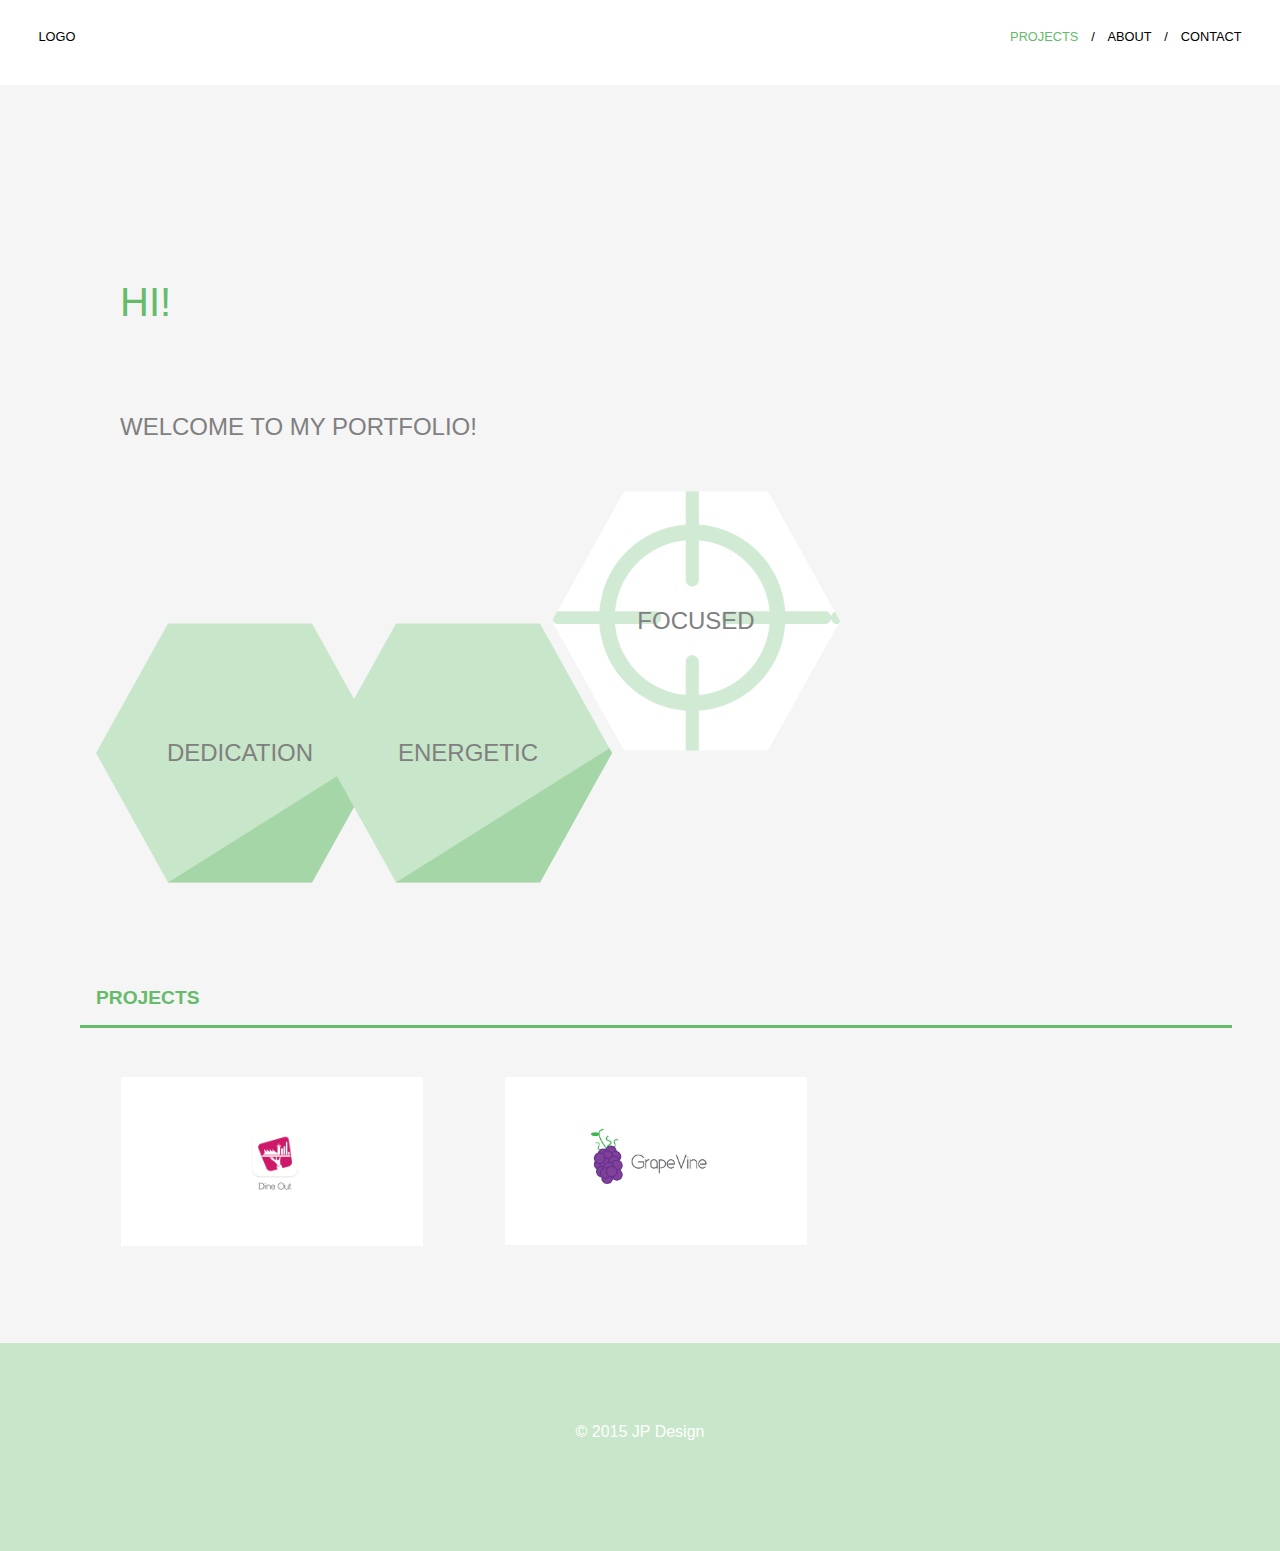
<file: P04 /index.html>
<!doctype html>
<html>

	<head>
		<meta charset="utf-8">
		<meta name="viewport" content="width=device-width, initial-scale=1.0">

		<title>Welcome to My Profolio</title>

		<link rel="stylesheet" href="css/normalize.css">
		<link rel="stylesheet" href="css/main.css">
		<link rel="stylesheet" href="css/grids.css">

		<link href='https://fonts.googleapis.com/css?family=Abel' rel='stylesheet' type='text/css'>

	</head>
	
	<body>


<!--Nav Bar at top -->

		<!-- <nav>

			<div class="navMenu">
				<a href="index.html" class="active">Home</a>
				<a href="projects.html">Projects</a>
				<a href="about.html">About</a>
				<a href="contact.html">Contact</a>
			</div>

		</nav> -->

<div id="wrapper">

	<div id="header">

		<header>

	      <nav class="grid">

	        <ul class="brand">

	        	 <div class="col-1of6">
	                <li>
	                 <!-- <img class="logo" src="img/hugsLogo.png" alt="insert Logo Here"> -->
	                 <a href="index.html">LOGO</a>
	            	 </li>
	            </div>

	        </ul>

	         <ul id="nav" class="right">


	             <li class="col-1of6"><a class="active" href="#Projects">Projects</a></li>

	             <li class="col-1of6"><p>/</p></li>

	             <li class="col-1of6"><a class="sliding-middle-out" href="about.html">About</a></li>


	             <li class="col-1of6"><p>/</p></li>

	             <li class="col-1of6"><a class="sliding-middle-out" href="contact.html">Contact</a></li>

	        </ul>

	      </nav>

		</header>

	</div>




	<!-- Main page image -->

	<div class="container">

	<div class="grid-row">

		<div class="frontCover">
			<div class="frontCoverImage">

			<div class="grid-col-4of10">
				<p class="blurbIntro">Hi!</p>
				<p class="blurbIntroInfo">Welcome to my Portfolio!</p>
			</div>

			<div class="grid-col-6of10">
			
				<!-- <img src="img/sw.jpg" alt="beginning cover image"/> 

				<p class="coverImgTxt">Hi, I am Justin Poon</p>
				<p class="coverImgTxt2">I am a Designer and a Digital Artist</p> -->


			<div class="wrap">

		        <div class="clip-block">
		            <div class="clip-each polygon0">
		            	<div class="polygonCaption">Dedication
		            	</div>
		            </div>  
		        </div> 

		        <div class="clip-block">
		        	<div class="clip-each polygon1">
		        		<div class="polygonCaption">Energetic
		        		</div>
		            </div>  

		            <div class="clip-each polygon2">
		            	<div class="polygonCaption">Focused
		            	</div>
		            </div>  
		        </div> 

		        <svg class="clip-svg">
		         <defs>
		          <clipPath id="hexagon-clip" clipPathUnits="objectBoundingBox">
		           <polygon points="0.25 0.05, 0.75 0.05, 1 0.5, 0.75 0.95, 0.25 0.95, 0 0.5" />
		           </clipPath>
		         </defs>
		        </svg>  

		        <svg class="clip-svg">
		          <defs>
	              <clipPath id="triangle-clip" clipPathUnits="objectBoundingBox">
	                <polygon points="1 0.03, 0.17 1, 1 1" />
	              </clipPath>
		          </defs>
		        </svg>  
		
		  </div> 

    <!-- /wrap -->

				</div>

			</div>
		</div>

	</div>

</div>



	<!-- Projects pictures and short info here -->
<!-- 	<div class="grid-row">
		<div class="grid-col-10of10">
			<h2 class="blurbTitle">Who am I</h2>
			<p class="blurbInfo">Quisque leo lorem, vehicula blandit maximus eu, mattis a arcu. Nam tincidunt dui porttitor magna ornare, sed pulvinar augue tempus. Sed vehicula nisi sit amet libero congue semper. Maecenas eget auctor lacus. Cum sociis natoque penatibus et magnis dis parturient montes, nascetur ridiculus.et magnis dis lacus et pegoture. </p>
		</div>
	</div> -->

<div class="container">

	<div class="grid-row">

		<div class="grid-col-2of10">
			<h3 class="prjlist"></h3>
		</div>

		<div class="grid-col-10of10">
			<div class="allProjects">
			<a name="Projects">
			<h2 class="prjTitle">Projects</h2>
			</a>
			</div>
		</div>

	</div>

</div>

	<!-- FIRST ROW OF PROJECTS -->

	<div class="container">

	<div class="grid-row">
		<div class="grid-col-2of10">
			<p></p>
		</div>

		<div class="grid-col-10of10">
			<div class="prjPreview">
				
				<div class="grid-col-1of3">
					<div class="overallProjects">
					<a name="Projects" href="project1.html">
					<figure class="opacity t1">
					<img src="img/dineout/dineoutCover.png"/>
				</figure>
					</a>
					</div>
				</div>
					
				<div class="grid-col-1of3">
					<div class="overallProjects">
					<a name="Projects" href="project2.html">
					<figure class="opacity t2">
					<img src="img/grapevine/grapeVineCover.png"/>
					</figure>
					</a>
					</div>
				</div>

			</div>
		</div>

	</div>

</div>






	<!-- footer information goes here -->
	<footer>
		<div class="grid-row">
			<div class="grid-col-10of10">
				<div class="footerInfo">
					<p class="footerText"> © 2015 JP Design </p>
					<!-- <div class="grid-col-1of3">
						<img class="footerLogo">Logo 1</p>
					</div>
					<div class="grid-col-1of3">
						<p class="footerLogo">Logo 2</p>
					</div>
					<div class="grid-col-1of3">
						<p class="footerLogo">Logo 3</p>
					</div> -->
				</div>
			</div>
		</div>
	</footer>

	</div>

	</body>

</html>
</file>
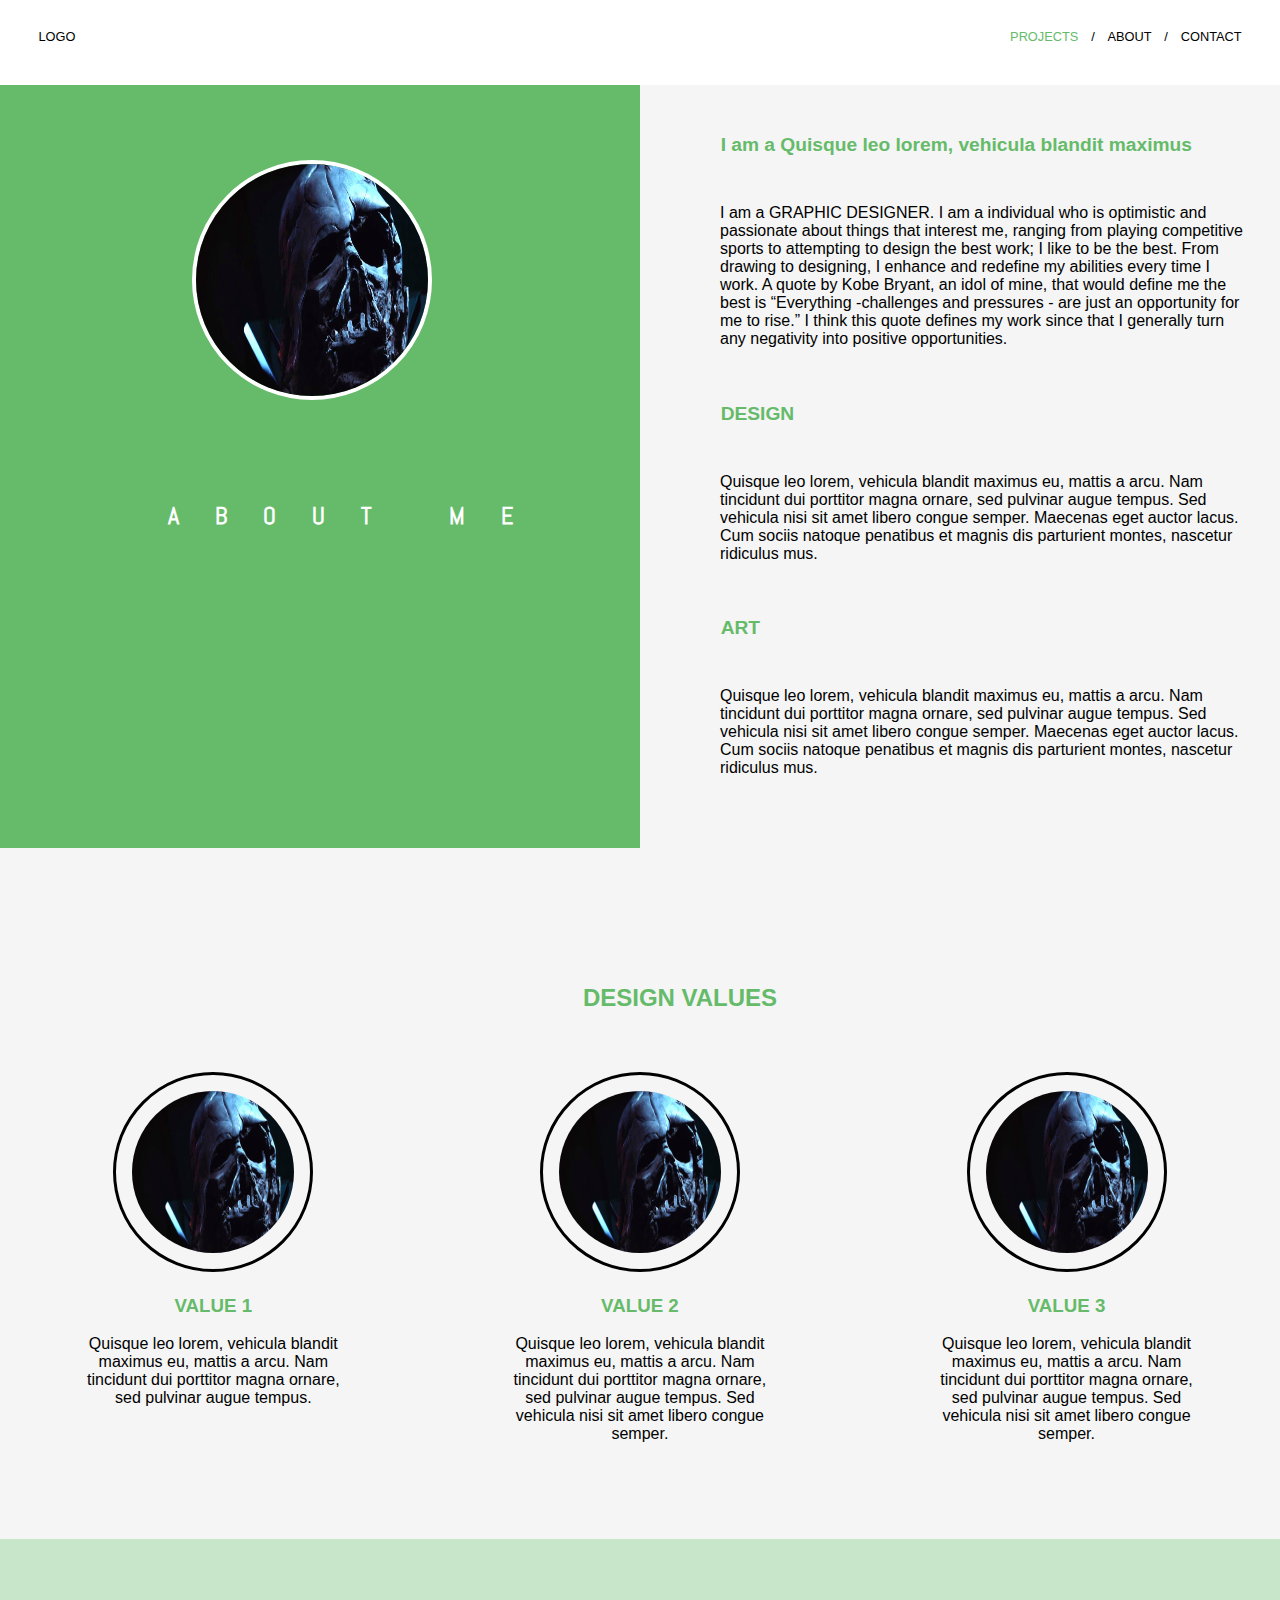
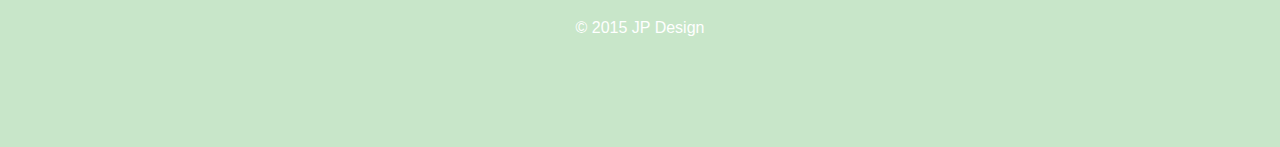
<file: P04 /about.html>
<!doctype html>
<html>

	<head>
		<meta charset="utf-8">
		<meta name="viewport" content="width=device-width, initial-scale=1.0">

		<title>About Me</title>

		<link rel="stylesheet" href="css/normalize.css">
		<link rel="stylesheet" href="css/main.css">
		<link rel="stylesheet" href="css/grids.css">

		<link href='https://fonts.googleapis.com/css?family=Abel' rel='stylesheet' type='text/css'>

	</head>
	
	<body>


<!--Nav Bar at top -->

		<!-- <nav>

			<div class="navMenu">
				<a href="index.html" class="active">Home</a>
				<a href="projects.html">Projects</a>
				<a href="about.html">About</a>
				<a href="contact.html">Contact</a>
			</div>

		</nav> -->

<div id="wrapper">

	<div id="header">

		<header>

	      <nav class="grid">

	        <ul class="brand">

	        	 <div class="col-1of6">
	                <li>
	                 <!-- <img class="logo" src="img/hugsLogo.png" alt="insert Logo Here"> -->
	                 <a href="index.html">LOGO</a>
	            	 </li>
	            </div>

	        </ul>

	         <ul id="nav" class="right">


	             <li class="col-1of6"><a class="active" href="projects.html">Projects</a></li>

	             <li class="col-1of6"><p>/</p></li>

	             <li class="col-1of6"><a class="sliding-middle-out" href="about.html">About</a></li>


	             <li class="col-1of6"><p>/</p></li>

	             <li class="col-1of6"><a class="sliding-middle-out" href="contact.html">Contact</a></li>

	        </ul>

	      </nav>

		</header>

	</div>

</div>


	<!-- Main page image -->

	<div class="grid-row">

		<div class="frontCover">
			<div class="aboutCoverImage">
				<div class="grid-col-10of10">
				</div>

			</div>
		</div>

	</div>



	<!-- Projects pictures and short info here -->

	<div class="section">



		<div class="grid-row">

			<div class="grid-col-5of10">
				<p class="aboutBg"></p>
				<h2 class="abtTitle2">About Me</h2>
				<img class="profilePic" src="img/vader.jpg" alt="profilepic"/>
			</div>

			<div class="grid-col-5of10">
				<h2 class="abtTextTitle">I am a Quisque leo lorem, vehicula blandit maximus</h2>
				<p class="aboutText">I am a GRAPHIC DESIGNER. I am a individual who is optimistic and passionate about things that interest me, ranging from playing competitive sports to attempting to design the best work; I like to be the best. From drawing to designing, I enhance and redefine my abilities every time I work. A quote by Kobe Bryant, an idol of mine, that would define me the best is “Everything -challenges and pressures - are just an opportunity for me to rise.” I think this quote defines my work since that I generally turn any negativity into positive opportunities.</p>

				<h2 class="abtTextTitle">DESIGN</h2>
				<p class="aboutText">Quisque leo lorem, vehicula blandit maximus eu, mattis a arcu. Nam tincidunt dui porttitor magna ornare, sed pulvinar augue tempus. Sed vehicula nisi sit amet libero congue semper. Maecenas eget auctor lacus. Cum sociis natoque penatibus et magnis dis parturient montes, nascetur ridiculus mus. </p>

				<h2 class="abtTextTitle">ART</h2>
				<p class="aboutText">Quisque leo lorem, vehicula blandit maximus eu, mattis a arcu. Nam tincidunt dui porttitor magna ornare, sed pulvinar augue tempus. Sed vehicula nisi sit amet libero congue semper. Maecenas eget auctor lacus. Cum sociis natoque penatibus et magnis dis parturient montes, nascetur ridiculus mus. </p>
				
				<!-- <ul>
					<li class="aboutText">Blandit maximus</li>
					<li class="aboutText">Augue tempus</li>
					<li class="aboutText">Sociis natoque</li>
				</ul> -->
			
			</div>

		</div>

	</div>

		<!-- Design Values Section goes here -->

	<div class="section">

		<div class="grid-row">

			<div class= "grid-col-10of10">
				<h2 class="valueTitle">Design Values</h2>
			</div>

			<div class="grid-col-1of3">
				<img class="projectImage" src="img/vader.jpg" alt="#"/>
				<h3 class="projectTitle">Value 1</h3>
				<p class="projectText">Quisque leo lorem, vehicula blandit maximus eu, mattis a arcu. Nam tincidunt dui porttitor magna ornare, sed pulvinar augue tempus. </p>
			</div>

			<div class="grid-col-1of3">
				<img class="projectImage"  src="img/vader.jpg" alt="#"/>
				<h3 class="projectTitle">Value 2</h3>
				<p class="projectText">Quisque leo lorem, vehicula blandit maximus eu, mattis a arcu. Nam tincidunt dui porttitor magna ornare, sed pulvinar augue tempus. Sed vehicula nisi sit amet libero congue semper.  </p>
			</div>

			<div class="grid-col-1of3">
				<img class="projectImage"  src="img/vader.jpg" alt="#"/>
				<h3 class="projectTitle">Value 3</h3>
				<p class="projectText">Quisque leo lorem, vehicula blandit maximus eu, mattis a arcu. Nam tincidunt dui porttitor magna ornare, sed pulvinar augue tempus. Sed vehicula nisi sit amet libero congue semper.  </p>
			</div>

		</div>

	</div>

	 

	<!-- footer information goes here -->

	<footer>
		<div class="grid-row">
			<div class="grid-col-10of10">
				<div class="footerInfo">
					<p class="footerText"> © 2015 JP Design </p>
				</div>
			</div>
		</div>
	</footer>

	</body>

</html>
</file>
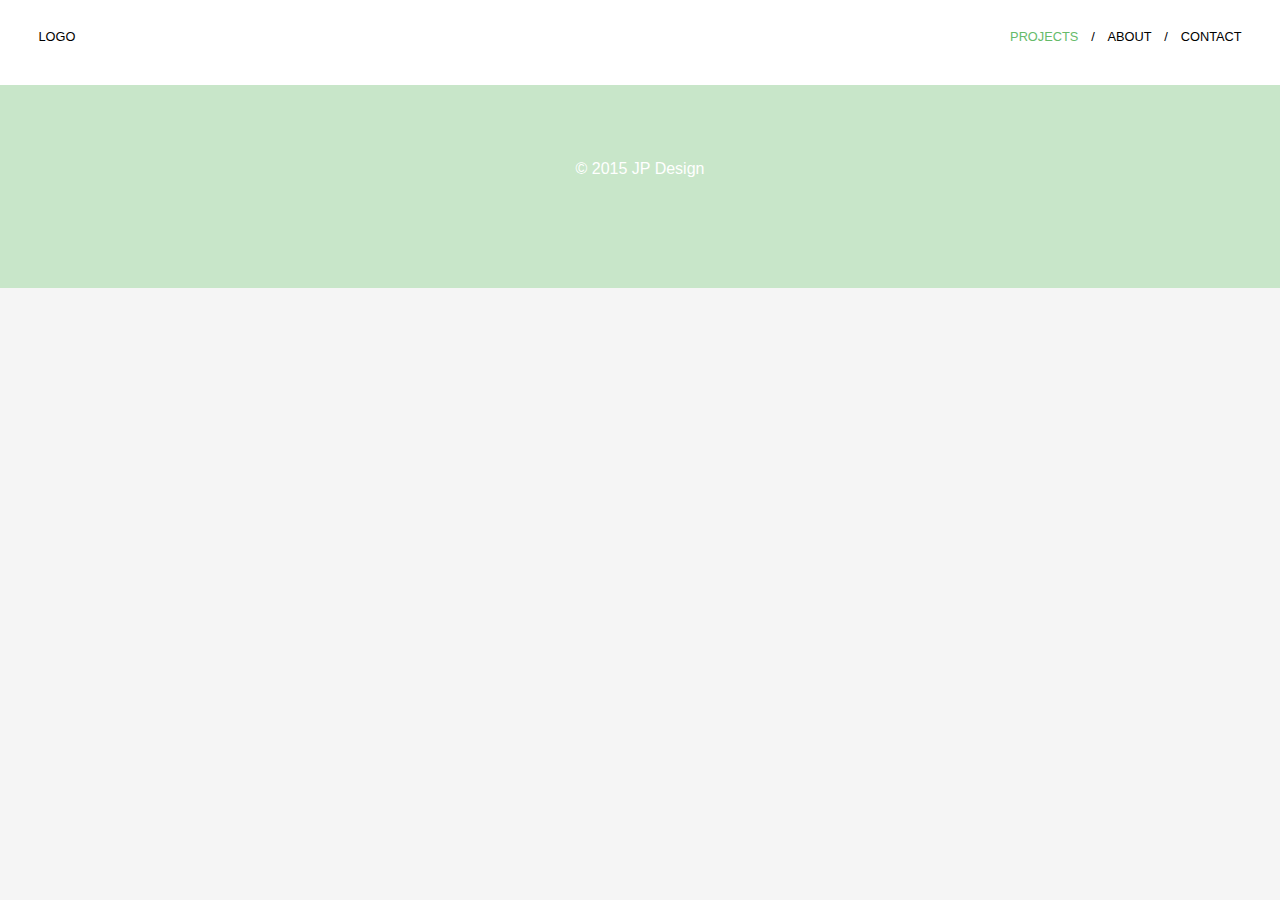
<file: P04 /contact.html>
<!doctype html>
<html>

	<head>
		<meta charset="utf-8">
		<meta name="viewport" content="width=device-width, initial-scale=1.0">

		<title>About Me</title>

		<link rel="stylesheet" href="css/normalize.css">
		<link rel="stylesheet" href="css/main.css">
		<link rel="stylesheet" href="css/grids.css">

		<link href='https://fonts.googleapis.com/css?family=Abel' rel='stylesheet' type='text/css'>

	</head>
	
	<body>


<!--Nav Bar at top -->

		<!-- <nav>

			<div class="navMenu">
				<a href="index.html" class="active">Home</a>
				<a href="projects.html">Projects</a>
				<a href="about.html">About</a>
				<a href="contact.html">Contact</a>
			</div>

		</nav> -->

<div id="wrapper">

	<div id="header">

		<header>

	      <nav class="grid">

	        <ul class="brand">

	        	 <div class="col-1of6">
	                <li>
	                 <!-- <img class="logo" src="img/hugsLogo.png" alt="insert Logo Here"> -->
	                 <a href="index.html">LOGO</a>
	            	 </li>
	            </div>

	        </ul>

	         <ul id="nav" class="right">


	             <li class="col-1of6"><a class="active" href="projects.html">Projects</a></li>

	             <li class="col-1of6"><p>/</p></li>

	             <li class="col-1of6"><a class="sliding-middle-out" href="about.html">About</a></li>


	             <li class="col-1of6"><p>/</p></li>

	             <li class="col-1of6"><a class="sliding-middle-out" href="contact.html">Contact</a></li>

	        </ul>

	      </nav>

		</header>

	</div>

</div>


	<!-- Main page image -->



	 

	<!-- footer information goes here -->

	<footer>
		<div class="grid-row">
			<div class="grid-col-10of10">
				<div class="footerInfo">
					<p class="footerText"> © 2015 JP Design </p>
				</div>
			</div>
		</div>
	</footer>

	</body>

</html>
</file>
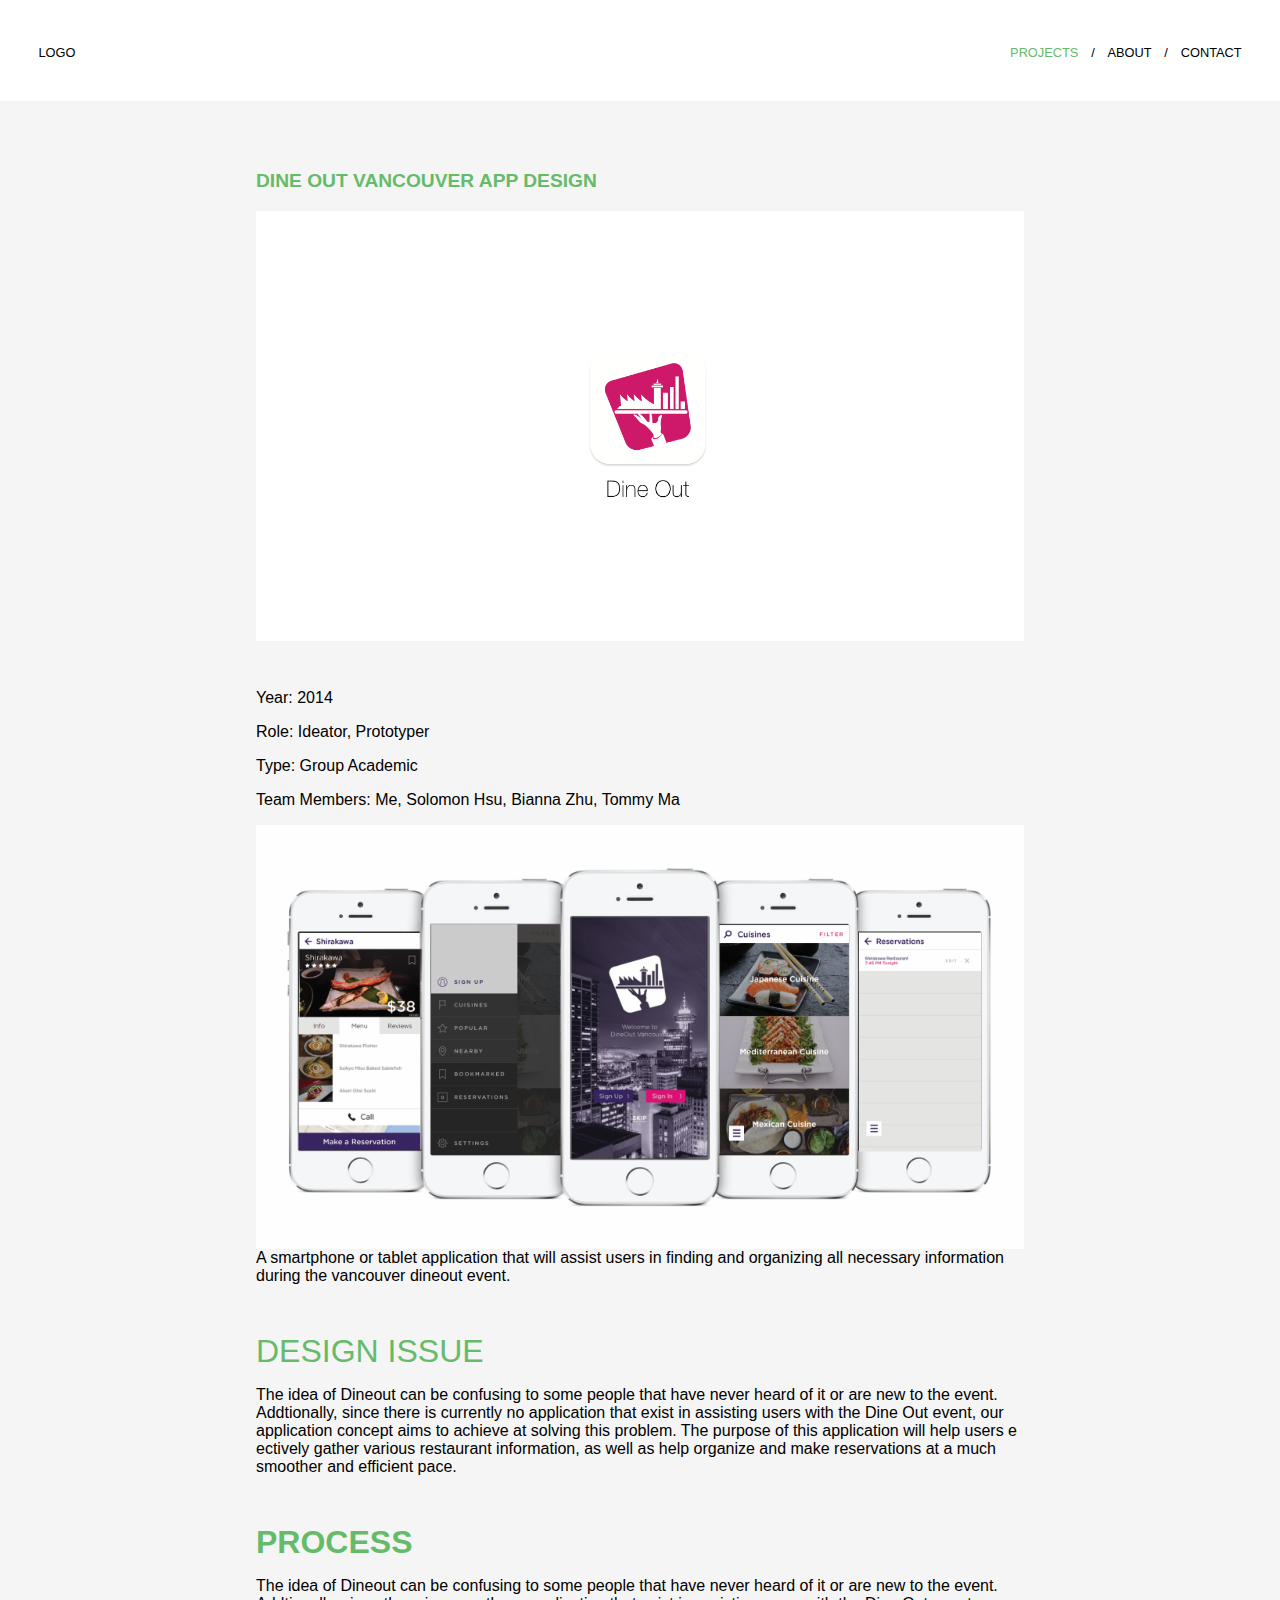
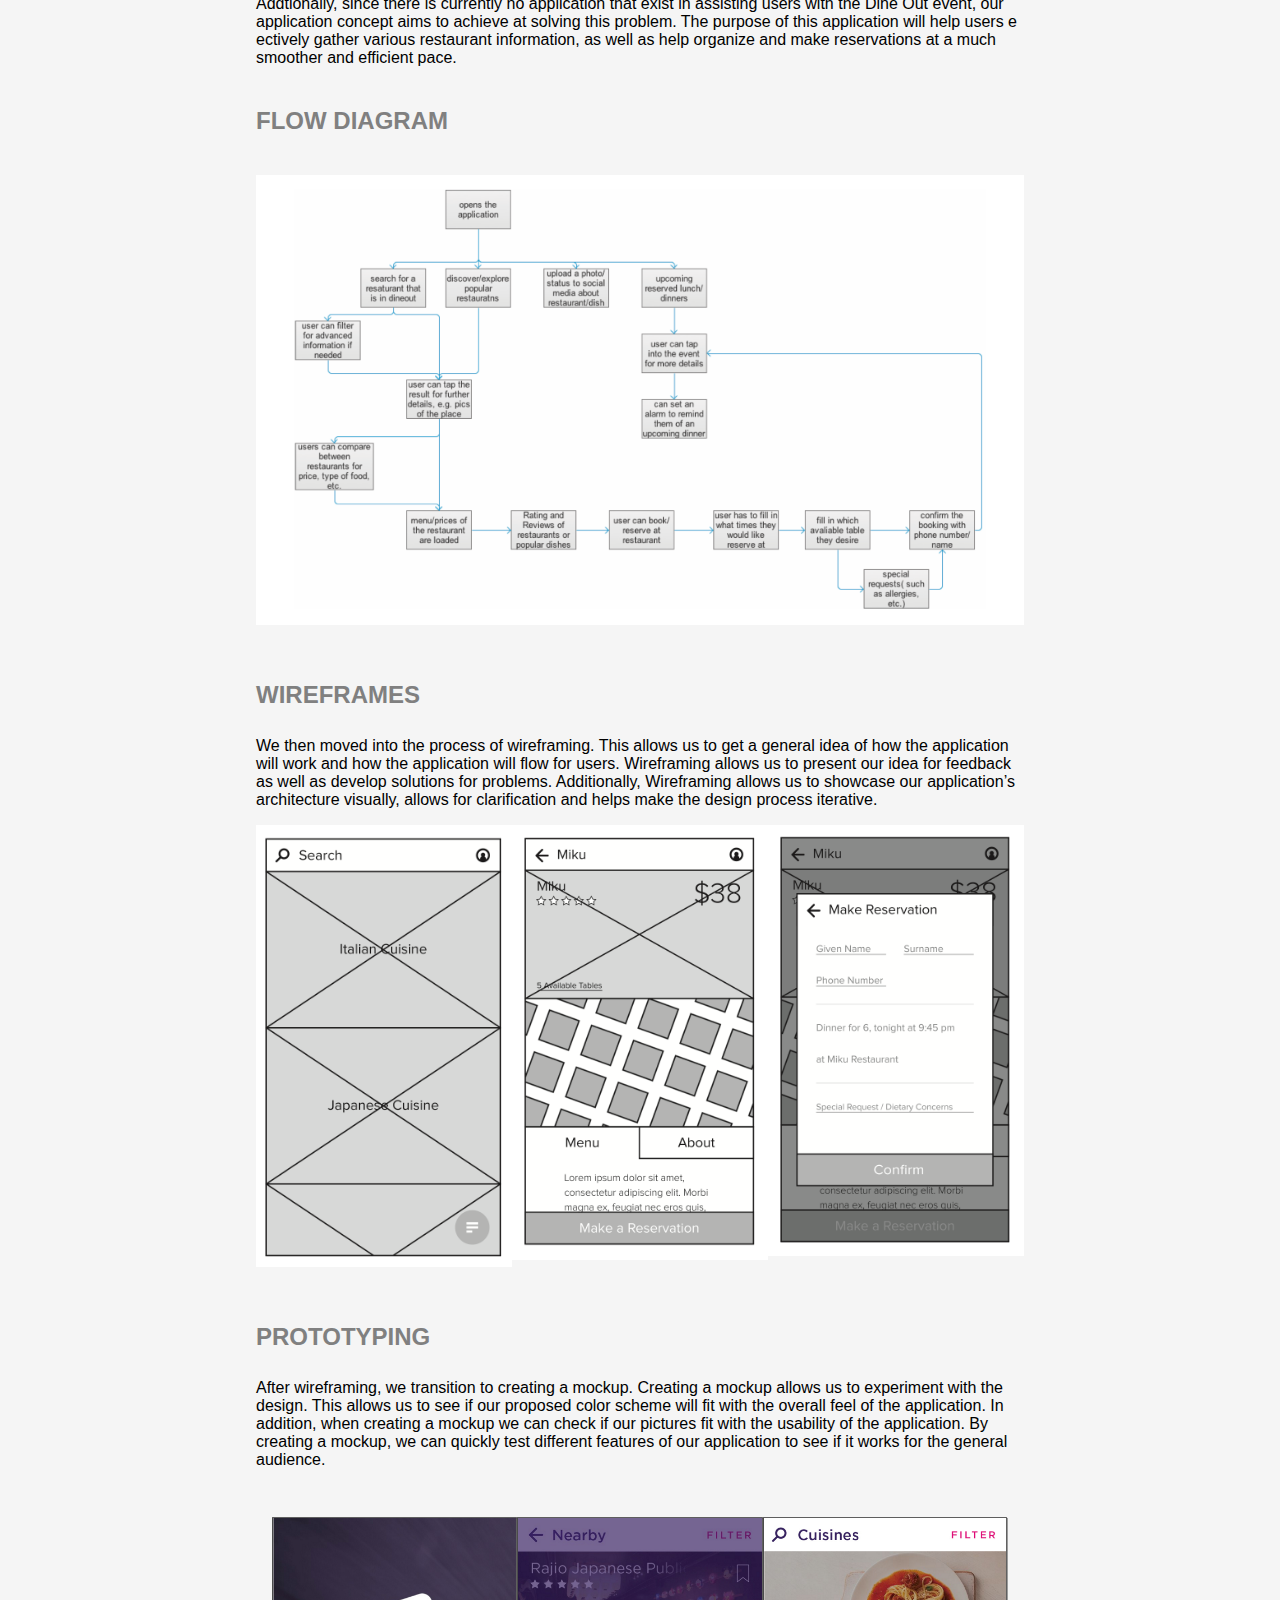
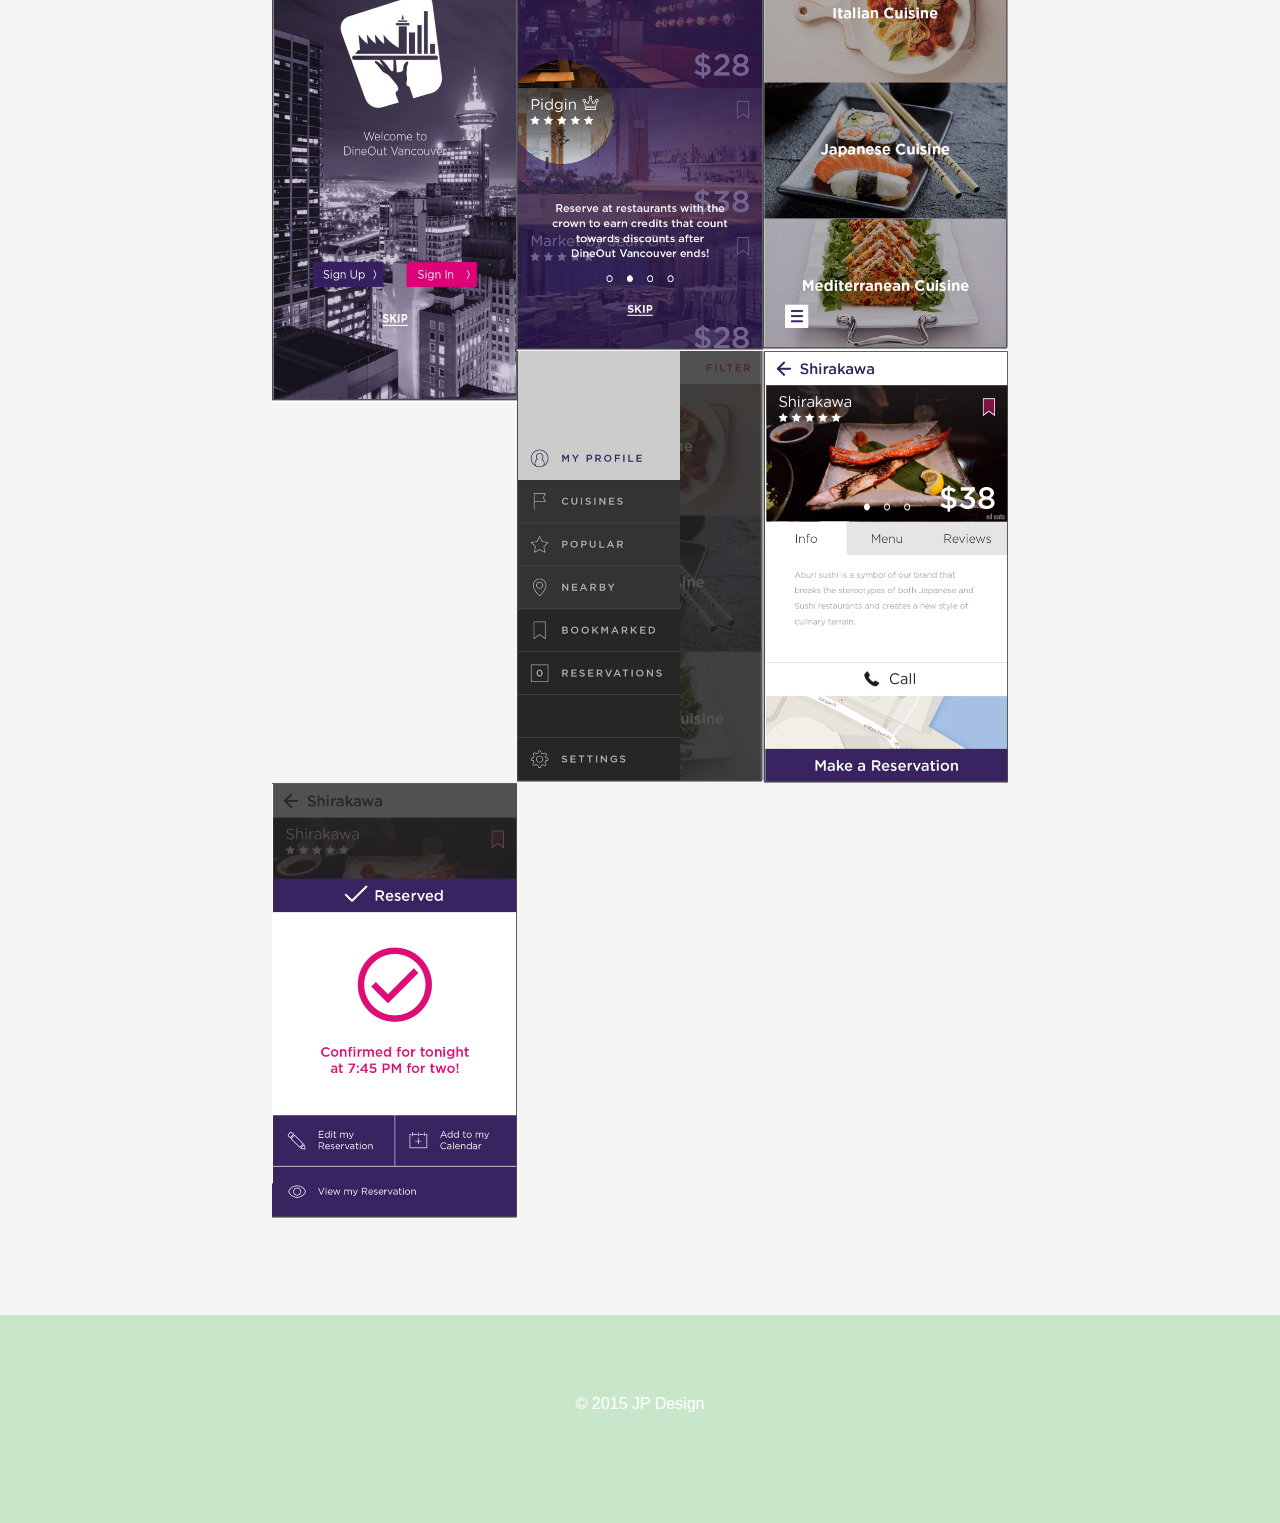
<file: P04 /project1.html>
<!doctype html>
<html>

	<head>
		<meta charset="utf-8">
		<meta name="viewport" content="width=device-width, initial-scale=1.0">

		<title>Dineout App Interface</title>

		<link rel="stylesheet" href="css/normalize.css">
		<link rel="stylesheet" href="css/main.css">
		<link rel="stylesheet" href="css/grids.css">

		<link href='https://fonts.googleapis.com/css?family=Raleway:400,600' rel='stylesheet' type='text/css'>

		<link href='https://fonts.googleapis.com/css?family=Abel' rel='stylesheet' type='text/css'>

	</head>
	
	<body>


<!--Nav Bar at top -->

		<!-- <nav>

			<div class="navMenu">
				<a href="index.html" class="active">Home</a>
				<a href="projects.html">Projects</a>
				<a href="about.html">About</a>
				<a href="contact.html">Contact</a>
			</div>

		</nav> -->

<div id="wrapper">

	<div id="header">

		<header>

	      <nav class="grid">

	        <ul class="brand">

	        	 <div class="col-1of6">
	                <li>
	                 <!-- <img class="logo" src="img/hugsLogo.png" alt="insert Logo Here"> -->
	                 <a href="index.html">LOGO</a>
	            	 </li>
	            </div>

	        </ul>

	        <ul id="nav" class="right">


	             <li class="col-1of6"><a class="active" href="index.html#Projects">Projects</a></li>

	             <li class="col-1of6"><p>/</p></li>

	             <li class="col-1of6"><a class="sliding-middle-out" href="about.html">About</a></li>


	             <li class="col-1of6"><p>/</p></li>

	             <li class="col-1of6"><a class="sliding-middle-out" href="contact.html">Contact</a></li>

	        </ul>

	      </nav>

		</header>

	</div>

</div>


	<!-- Main page image -->

	<div class="grid-row">

		<div class="grid-col-2of10">
			<h3 class="prj1list"></h3>
		</div>

		<div class="grid-col-8of10">
			<div class="allProjects">
			<h3 class="prj1Title">Dine Out Vancouver App Design</h3>
			</div>
		</div>

	</div>

	<!-- FIRST ROW OF PROJECTS -->

	<div class="grid-row">
		
			<div class="prj1Preview">

			<img class="prj1CoverImg" src="img/dineout/dineoutCover.png" alt="beginning cover image"/> 
			</div>

	</div>

	<!-- Projects pictures and short info here -->

	<div class="grid-row">

		<div class="prj1Preview">
	
			<div class="project1Text">
				<p>Year: 2014</p>

				<p>Role: Ideator, Prototyper</p>

				<p>Type: Group Academic</p>

				<p>Team Members: Me, Solomon Hsu, Bianna Zhu, Tommy Ma</p>

			</div>
		</div>
	</div>

		
		<div class="grid-row">
		<div class="prj1Preview">

				<img class="prj1CoverImg" src="img/dineout/finalApp.png" alt="beginning cover image"/> 

		</div>
	</div>

	<div class="grid-row">

		<div class="prj1Preview">


				<p>A smartphone or tablet application that will assist users in finding and organizing all necessary information during the vancouver dineout event.</p>

				<p class="prj1Title1">Design Issue</p>
					
				<p class="project1Info">The idea of Dineout can be confusing to some people that have never heard of it or are new to the event. Addtionally, since there is currently no application that exist in assisting users with the Dine Out event, our application concept aims to achieve at solving this problem. The purpose of this application will help users e ectively gather various restaurant information, as well as help organize and make reservations at a much smoother and efficient pace.</p>

				<h2 class="prj1Title1">Process</h2>

				<p class="project1Info">The idea of Dineout can be confusing to some people that have never heard of it or are new to the event. Addtionally, since there is currently no application that exist in assisting users with the Dine Out event, our application concept aims to achieve at solving this problem. The purpose of this application will help users e ectively gather various restaurant information, as well as help organize and make reservations at a much smoother and efficient pace.</p>

				<h3 class="prj1Title2">Flow Diagram</h3>
			</div>
		</div>


	<!-- FLOW CHART DIAGRAM PICTURE  -->

	<div class="grid-row">
		<div class="flowChart">

			<div class="prj1Preview">
				<img class="prj1CoverImg" src="img/dineout/flowChart.png" alt="beginning cover image"/> 
			</div>

		</div>
	</div>

	<!-- WIREFRAME PROCESS -->

	<div class="grid-row">

		<div class="prj1Preview">

			<div class="project1Text2">

				<h3 class="prj1Title2">WireFrames</h3>

				<p class="project1Info2">We then moved into the process of wireframing. This allows us to get a general idea of how the application will work and how the application will flow for users. Wireframing allows us to present our idea for feedback as well as develop solutions for problems. Additionally, Wireframing allows us to showcase our application’s architecture visually, allows for clarification and helps make the design process iterative.</p>


			</div>

	</div>

	<!-- WIREFRAMES IMAGES -->

	<div class="grid-row">

			<div class="prj1Preview">

			<div class="grid-col-1of3">
				<img class="prj1CoverImg" src="img/dineout/wireframe1.png" alt="beginning cover image"/> 
			</div>

			<div class="grid-col-1of3">
				<img class="prj1CoverImg" src="img/dineout/wireframe2.png" alt="beginning cover image"/> 
			</div>

			<div class="grid-col-1of3">
				<img class="prj1CoverImg" src="img/dineout/wireframe3.png" alt="beginning cover image"/> 
			</div>

			</div>

		</div>
	</div>

	<!-- Prototying Section -->

<div class="grid-row">

		<div class="prj1Preview">

			<div class="project1Text2">

				<h3 class="prj1Title3">Prototyping</h3>

				<p class="project1Info2">
					After wireframing, we transition to creating a mockup. Creating a mockup allows us to experiment with the design. This allows us to see if our proposed color scheme will fit with the overall feel of the application. In addition, when creating a mockup we can check if our pictures fit with the usability of the application. By creating a mockup, we can quickly test different features of our application to see if it works for the general audience.
				</p>

			</div>

	</div>

	</div>

	<!-- WIREFRAMES IMAGES -->

	<div class="grid-row">

		<div class="prj1Preview">

		<div class="prototype1Img">

			<div class="grid-col-1of3">
				<img class="prj1CoverImg" height="485px" src="img/dineout/screen1.png" alt="beginning cover image"/> 
			</div>

			<div class="grid-col-1of3">
				<img class="prj1CoverImg" src="img/dineout/screen2.png" alt="beginning cover image"/> 
			</div>

			<div class="grid-col-1of3">
				<img class="prj1CoverImg" src="img/dineout/screen3.png" alt="beginning cover image"/> 
			</div>

			<div class="grid-col-1of3">
				<img class="prj1CoverImg" src="img/dineout/screen4.png" alt="beginning cover image"/> 
			</div>

			<div class="grid-col-1of3">
				<img class="prj1CoverImg" src="img/dineout/screen5.png" alt="beginning cover image"/> 
			</div>

			<div class="grid-col-1of3">
				<img class="prj1CoverImg" src="img/dineout/screen6.png" alt="beginning cover image"/> 
			</div>

			</div>

		</div>

	</div>
	


	<!-- footer information goes here -->

	<footer>
		<div class="grid-row">
			<div class="grid-col-10of10">
				<div class="footerInfo">
					<p class="footerText"> © 2015 JP Design </p>
				</div>
			</div>
		</div>
	</footer>


	</body>

</html>
</file>
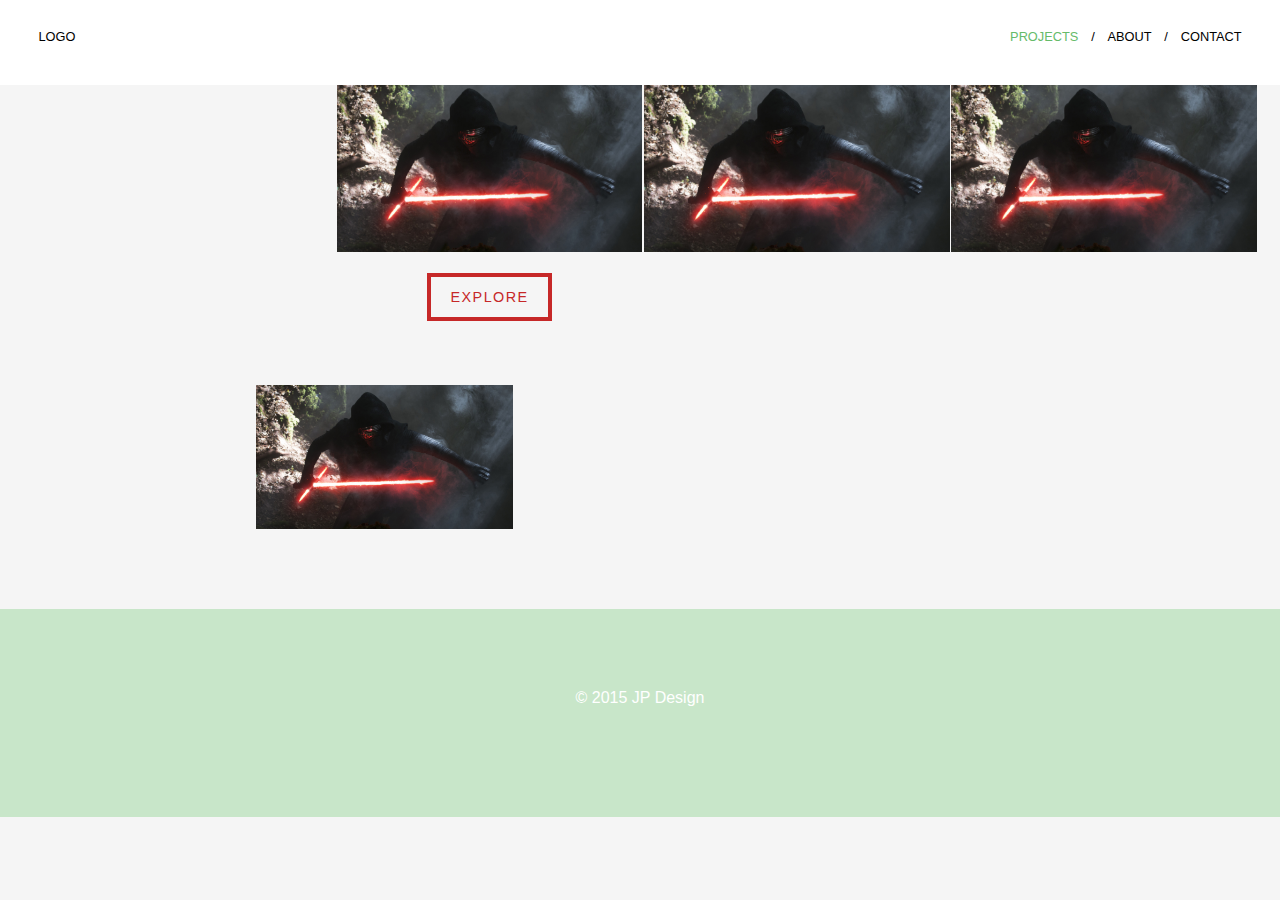
<file: P04 /projects.html>
<!doctype html>
<html>

	<head>
		<meta charset="utf-8">
		<meta name="viewport" content="width=device-width, initial-scale=1.0">

		<title>Welcome to My Profolio</title>

		<link rel="stylesheet" href="css/normalize.css">
		<link rel="stylesheet" href="css/main.css">
		<link rel="stylesheet" href="css/grids.css">

		<link href='https://fonts.googleapis.com/css?family=Raleway:400,600' rel='stylesheet' type='text/css'>

		<link href='https://fonts.googleapis.com/css?family=Abel' rel='stylesheet' type='text/css'>

	</head>
	
	<body>


<!--Nav Bar at top -->

		<!-- <nav>

			<div class="navMenu">
				<a href="index.html" class="active">Home</a>
				<a href="projects.html">Projects</a>
				<a href="about.html">About</a>
				<a href="contact.html">Contact</a>
			</div>

		</nav> -->

<div id="wrapper">

	<div id="header">

		<header>

	      <nav class="grid">

	        <ul class="brand">

	        	 <div class="col-1of6">
	                <li>
	                 <!-- <img class="logo" src="img/hugsLogo.png" alt="insert Logo Here"> -->
	                 <a href="index.html">LOGO</a>
	            	 </li>
	            </div>

	        </ul>

	        <ul id="nav" class="right">

	            <div class="col-1of6">
	                <li><a class="active" href="projects.html">Projects</a></li>
	            </div>

	            <div class="col-1of6">
	                <li><p>/</p></li>
	            </div>

	            <div class="col-1of6">
	                <li><a href="about.html">About</a></li>
	            </div>

	            <div class="col-1of6">
	                <li><p>/</p></li>
	            </div>

	            <div class="col-1of6">
	                <li><a href="contact.html">Contact</a></li>
	            </div>

	        </ul>

	      </nav>

		</header>

	</div>

</div>


	<!-- Main page image -->

	<div class="grid-row">

		

		<div class="grid-col-2of10">
			<h3 class="prjlist"></h3>
		</div>

		<div class="grid-col-8of10">
			<div class="allProjects">
			<h3 class="prjTitle">Projects</h3>
			</div>
		</div>

		

	</div>

	<!-- FIRST ROW OF PROJECTS -->

	<div class="grid-row">
		<div class="grid-col-2of10">
			<p></p>
		</div>
		
		<div class="grid-col-8of10">
			<div class="prjPreview">
				<div class="grid-col-1of3">
					<img src="img/sw.jpg"/>
					<a href="project1.html">
					<button class="prjButton" value="Login">Explore</button>
					</a>
				</div>
					<div class="grid-col-1of3">
					<img src="img/sw.jpg"/>
				</div>
					<div class="grid-col-1of3">
					<img src="img/sw.jpg"/>
				</div>
			</div>
		</div>

	</div>

	<!-- 2ND ROW OF PROJECTS -->

	<div class="grid-row">
		<div class="grid-col-2of10">
			<p></p>
		</div>
		
		<div class="grid-col-8of10">
			<div class="prjPreviewRow2">
				<div class="grid-col-1of3">
					<img src="img/sw.jpg"/>
				</div>
				</div>
			</div>
		</div>

	</div>



	<!-- Projects pictures and short info here -->



	<!-- footer information goes here -->

	<footer>
		<div class="grid-row">
			<div class="grid-col-10of10">
				<div class="footerInfo">
					<p class="footerText"> © 2015 JP Design </p>
				</div>
			</div>
		</div>
	</footer>


	</body>

</html>
</file>
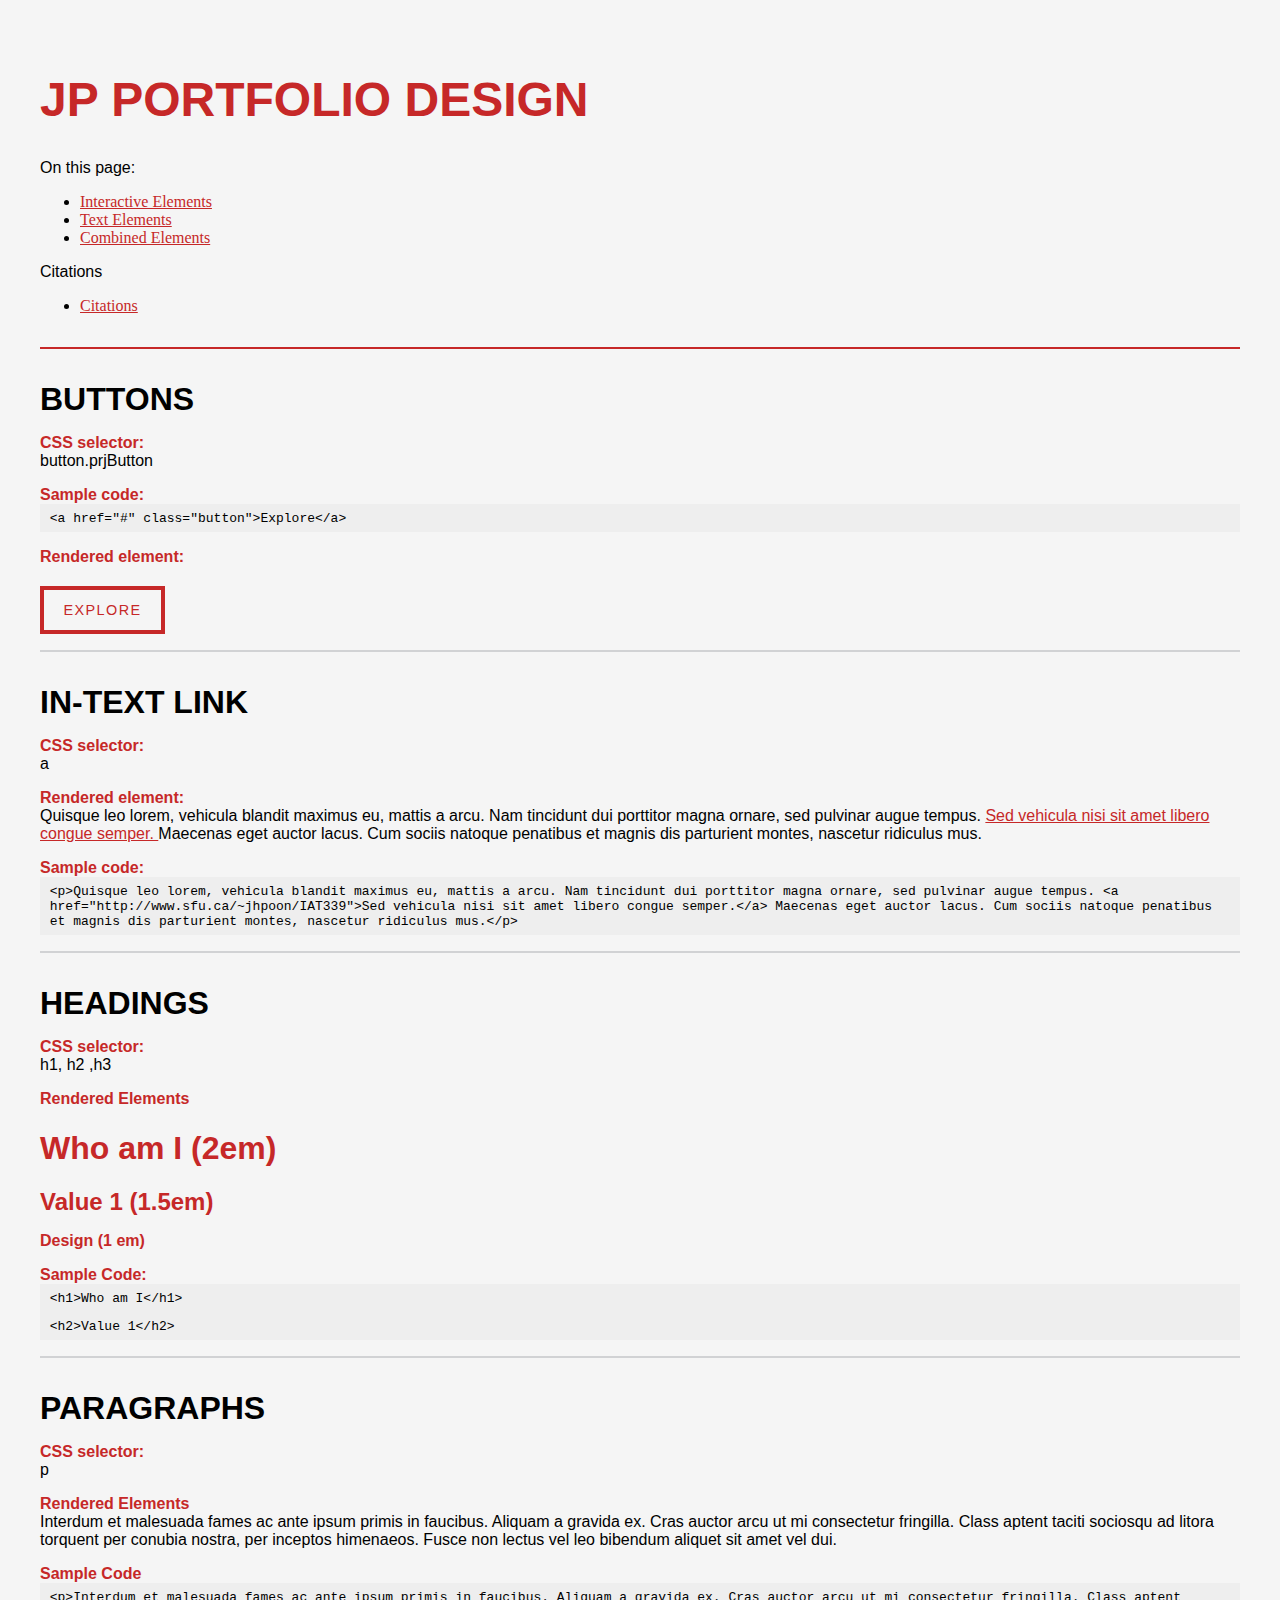
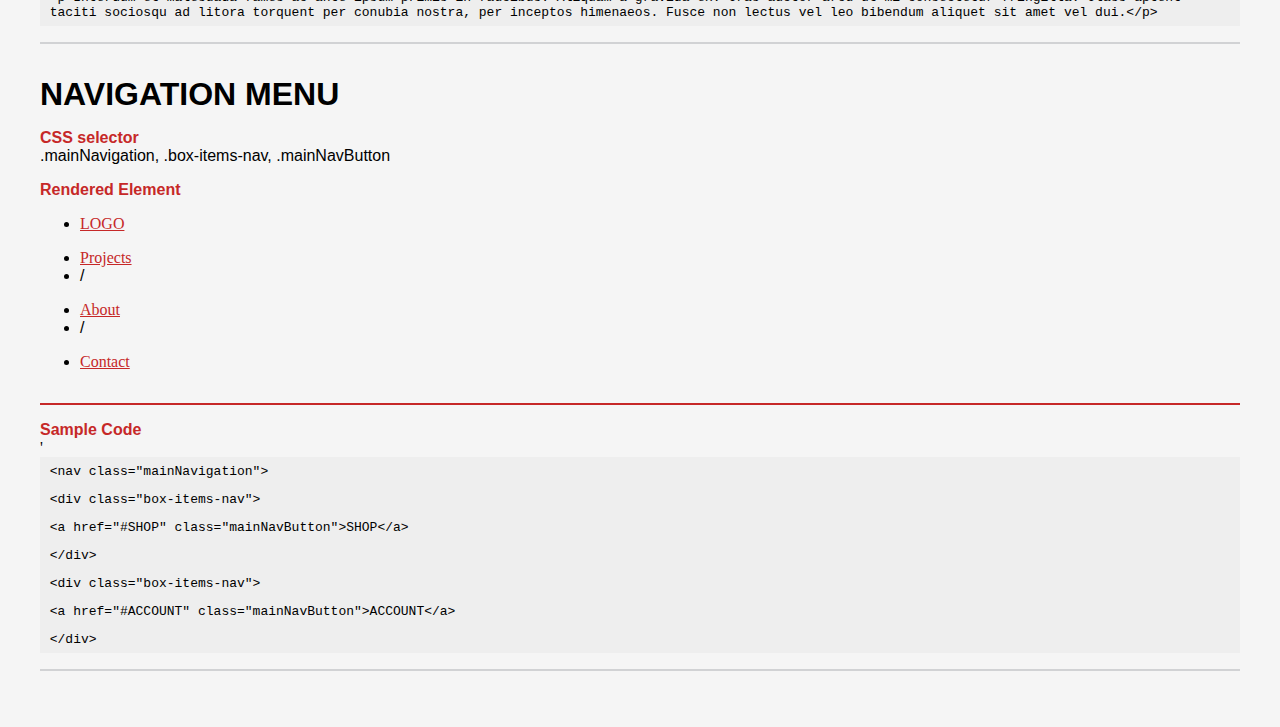
<file: P04 /styleGuide/styleGuide.html>
<!DOCTYPE html>
<html>

  <head>

    <meta charset="utf-8">
    <meta name="viewport" content="width=device-width, initial-scale=1.0">

    <title>P04 - Portfolio</title>

    <link href="styleGuide.css" rel="stylesheet">

    <link href='https://fonts.googleapis.com/css?family=Raleway:400,600' rel='stylesheet' type='text/css'>

    <link href='https://fonts.googleapis.com/css?family=Abel' rel='stylesheet' type='text/css'>

     
  </head>

  <body>

    <h1 class="title">JP PORTFOLIO DESIGN</h1>

    <nav>
      
      <p>
        On this page:
      </p>
      <ul>
        <li>
          <a href="#interactive_elements">Interactive Elements</a>
        </li>
        <li>
          <a href="#text_elements">Text Elements</a>
        </li>
        <li>
          <a href="#combined_elements">Combined Elements</a>
        </li>
      </ul>

     <!--  <p>Other pages:</p>
      <ul>
        <li><a href="http://www.sfu.ca/~jhpoon/IAT339/Week3%20Assignment/wireframes/4k_display.html">4k Display Wireframes</a>
        <li><a href="http://www.sfu.ca/~jhpoon/IAT339/Week3%20Assignment/wireframes/smartphone.html">Smartphone Wireframes</a>
        <li><a href="http://www.sfu.ca/~jhpoon/IAT339/Week3%20Assignment/wireframes/smartwatch.html">Smartwatch wireframes</a>
      </ul> -->

      <p>Citations</p>
      <ul>
      <li><a href="Citations.html">Citations</a>
      </ul>

    </nav>



    <!-- INTERACTIVE ELEMENTS SECTION // -->
    <section id="interactive_elements">

      <!-- Default Button styling section -->
      <section>

        <h2 class="headings">Buttons</h2>

        <h3 class="subheadings">CSS selector:</h3>
        <p>button.prjButton</p>

        <h3 class="subheadings">Sample code:</h3>
        <code>&lt;a href="#" class="button"&gt;Explore&lt;/a&gt;</code>

        <h3 class="subheadings">Rendered element:</h3>
        <button class="prjButton" value="Login">Explore</button>

      </section>

      <section>
        <h2 class="headings">In-text link</h2>
        
        <h3 class="subheadings">CSS selector:</h3>
        <p>a</p>

        <h3 class="subheadings">Rendered element:</h3>

        <p>Quisque leo lorem, vehicula blandit maximus eu, mattis a arcu. Nam tincidunt dui porttitor magna ornare, sed pulvinar augue tempus. <a href="http://www.sfu.ca/~jhpoon/IAT339/"> Sed vehicula nisi sit amet libero congue semper. </a>Maecenas eget auctor lacus. Cum sociis natoque penatibus et magnis dis parturient montes, nascetur ridiculus mus.</p>

        <h3 class="subheadings">Sample code:</h3>
        <code>&lt;p&gt;Quisque leo lorem, vehicula blandit maximus eu, mattis a arcu. Nam tincidunt dui porttitor magna ornare, sed pulvinar augue tempus. &lt;a href="http://www.sfu.ca/~jhpoon/IAT339"&gt;Sed vehicula nisi sit amet libero congue semper.&lt;/a&gt; Maecenas eget auctor lacus. Cum sociis natoque penatibus et magnis dis parturient montes, nascetur ridiculus mus.&lt;/p&gt; </code>

      </section>

 <!--      <section>
        <h2 class="headings">Submit/Reset Buttons</h2>

        <h3 class="subheadings">CSS selector:</h3>
        <p>.button-submit</p>

        <h3 class="subheadings">Sample code:</h3>
        <code>&lt;a href="#" class="button-submit"&gt;Submit your Review&lt;/a&gt;</code>

        <h3 class="subheadings">Rendered element:</h3>
        <a class="button-submit" href="#">Submit your Review</a>

      </section> -->

<!--       <section id="textarea">
        <h2 class="headings">Text Input Field</h2>

        <h3 class="subheadings">CSS selector:</h3>
          <p>textarea, input</p>

        <h3 class="subheadings">Rendered element:</h3>

          <form method="post" action="#">

          <label for="form-name">Name:</label>
          <input type="text" id="form-name">

          <label for="form-comment">Review:</label>
          <textarea id="form-comment" placeholder="Please leave a comment here"></textarea>

          </form>

        <h3 class="subheadings">Sample code:</h3>
        <code>&lt;textarea id="form-comment" placeholder="Please leave a comment here"&gt;&lt;/textarea&gt;</code>



      </section> -->

    </section>
    <!-- // INTERACTIVE ELEMENTS SECTION -->



    <!-- TEXT ELEMENTS SECTION // -->
    <section id="text_elements">

      <section>
        <h2 class="headings">Headings</h2>

        <h3 class="subheadings">CSS selector:</h3>
        <p>h1, h2 ,h3</p>

        <h3 class="subheadings">Rendered Elements</h3>
        
        <h1>Who am I (2em)</h1>
        <h2>Value 1 (1.5em)</h2>
        <h3>Design (1 em)</h3>

        <h3 class="subheadings">Sample Code:</h3>
        <code>&lt;h1&gt;Who am I&lt;/h1&gt;</code>
        <code>&lt;h2&gt;Value 1&lt;/h2&gt;</code>



      </section>

      <section>
        <h2 class="headings">Paragraphs</h2>

        <h3 class="subheadings">CSS selector:</h3>
        
        <p>p</p>

        <h3 class="subheadings">Rendered Elements</h3>

        <p>Interdum et malesuada fames ac ante ipsum primis in faucibus. Aliquam a gravida ex. Cras auctor arcu ut mi consectetur fringilla. Class aptent taciti sociosqu ad litora torquent per conubia nostra, per inceptos himenaeos. Fusce non lectus vel leo bibendum aliquet sit amet vel dui.</p>

        <h3 class="subheadings">Sample Code</h3>
        
        <code>&lt;p&gt;Interdum et malesuada fames ac ante ipsum primis in faucibus. Aliquam a gravida ex. Cras auctor arcu ut mi consectetur fringilla. Class aptent taciti sociosqu ad litora torquent per conubia nostra, per inceptos himenaeos. Fusce non lectus vel leo bibendum aliquet sit amet vel dui.&lt;/p&gt;</code>


      </section>

    <!--   <section>
        <h2 class="headings">Bulleted Lists</h2>

        <h3 class="subheadings">CSS selector</h3>
        <p>ul, li</p>

        <h3 class="subheadings">Rendered Element</h3>
          <ul>
            <li>Smooth leather upper with metallic gold accents and miniature perforated “X”s</li>
            <li>Lunarlon foam has forefoot flex grooves to enhance natural motion.</li>
          </ul>

        <h3 class="subheadings">Sample Code</h3>
          <code>&lt;ul&gt;</code>
            <code>&lt;li&gt;Smooth leather upper with metallic gold accents and miniature perforated “X”s&lt;/li&gt;</code>
            <code>&lt;li&gt;Lunarlon foam has forefoot flex grooves to enhance natural motion.&lt;/li&gt;</code>
          <code>&lt;/ul&gt;</code>



      </section> -->

      <!-- <section>
        <h2 class="headings">Numbered Lists</h2>

        <h3 class="subheadings">CSS selector</h3>
        <p>ol,li/p>

        <h3 class="subheadings">Rendered Element</h3>
          <ol>
            <li>Navigate home page</li>
            <li>Search and filter for products</li>
            <li>Click on product result</li>
            <li>Buy product by adding to cart</li>
          </ol>

        <h3 class="subheadings">Sample Code</h3>
          <code>&lt;ul&gt;</code>
            <code>&lt;li&lt;Smooth leather upper with metallic gold accents and miniature perforated “X”s&lt;/li&gt;</code>
            <code>&lt;li&gt;Lunarlon foam has forefoot flex grooves to enhance natural motion.&lt;/li&gt;</code>
          <code>&lt;/ul&gt;</code>

      </section>

    </section> -->
    <!-- // TEXT ELEMENTS SECTION -->



    <!-- COMBINED ELEMENTS SECTION // -->
    <section id="combined_elements">

      <section>
        <h2 class="headings">Navigation Menu</h2>

        <h3 class="subheadings">CSS selector</h3>
        <p>.mainNavigation, .box-items-nav, .mainNavButton</p>
        

        <h3 class="subheadings">Rendered Element</h3>

<div id="wrapper">

  <div id="header">

    <header>

        <nav class="grid">

          <ul class="brand">

             <div class="col-1of6">
                  <li>
                   <!-- <img class="logo" src="img/hugsLogo.png" alt="insert Logo Here"> -->
                   <a href="index.html">LOGO</a>
                 </li>
              </div>

          </ul>

          <ul id="nav" class="right">

              <div class="col-1of6">
                  <li><a href="projects.html">Projects</a></li>
              </div>

              <div class="col-1of6">
                  <li><p>/</p></li>
              </div>

              <div class="col-1of6">
                  <li><a href="about.html">About</a></li>
              </div>

              <div class="col-1of6">
                  <li><p>/</p></li>
              </div>

              <div class="col-1of6">
                  <li><a href="contact.html">Contact</a></li>
              </div>

          </ul>

        </nav>

    </header>

  </div>

</div>


        <h3 class="subheadings">Sample Code</h3>'
          
          <code>&lt;nav class="mainNavigation"&gt;</code>
            <code>&lt;div class="box-items-nav"&gt;</code>
            <code>&lt;a href="#SHOP" class="mainNavButton"&gt;SHOP&lt;/a&gt;</code>
          <code>&lt;/div&gt;</code>
          <code>&lt;div class="box-items-nav"&gt;</code>
            <code>&lt;a href="#ACCOUNT" class="mainNavButton"&gt;ACCOUNT&lt;/a&gt;</code>
          <code>&lt;/div&gt;</code>
          
          


      </section>

 <!--      <section>
        <h2 class="headings">Product Listing</h2>

        <h3 class="subheadings">CSS selector</h3>
        <p>.colorPallet</p>

        <h3 class="subheadings">Rendered Element</h3>
          
          <figure class="colorPallet">
            <img src="img/colorPallet1.png" alt="a green square"><figcaption>#B5E2A6</figcaption>
          </figure>
          
          <figure class="colorPallet">  
            <img src="img/colorPallet2.png" alt="a purple square"><figcaption>#BBB5CC</figcaption>
          </figure>
          
          <figure class="colorPallet">
            <img src="img/colorPallet3.png" alt="a grey square"><figcaption>#D1D2D4</figcaption>
          </figure>
         
          

        <h3 class="subheadings">Sample Code</h3>

        <code>&lt;figure class="colorPallet&gt;</code>
          <code>&lt;img src="img/colorPallet1.png alt="a green square"&gt;&lt;figcaption&gt;#B5E2A6</code>
          <code>&lt;/figcaption&gt;</code>
        <code>&lt;/figure&gt;</code>

        <code>&lt;figure class="colorPallet&gt;</code>
          <code>&lt;img src="img/colorPallet2.png alt="a purple square"&gt;&lt;figcaption&gt;#BBB5CC></code>
          <code>&lt;/figcaption&gt;</code>
        <code>&lt;/figure&gt;</code>




      </section>

    </section> -->
    <!-- // COMBINED ELEMENTS SECTION -->




  </body>
</html>
</file>
<file: P04 /css/main.css>
/*
-----Declaring Fonts-----------
*/

@font-face {
  font-family: 'Dense-Regular';
  src: url('fonts/Dense-Regular.otf') format('otf');
}

@font-face {
  font-family: 'ProximaNova-Regular';
  src: url('fonts/ProximaNova-Regular.otf') format('otf');
}

@font-face {
  font-family: 'ProximaNova-Bold';
  src: url('fonts/ProximaNova-Bold.otf') format('otf');
}
 /*
 -------------------NAV BAR ---------------------------
 */

header{
  position: fixed;
  width:100%;
  height:auto;
  z-index: 10;
  background-color: white;
  margin-top: -1.5em;
  box-shadow: 0.1em solid grey;


 }

nav a {
  width: 100%;
}

nav a, nav a:visited {
  display: inline-block;
  color: black;
  padding: 0.5em;
  font-family: 'ProximaNova-Bold', sans-serif;
  font-size: 0.8em;
  text-transform: uppercase;
  text-decoration: none;
  line-height: 2em;
  margin-top: 2em;
}

nav p {
  display: inline-block;
  color: black;
  margin-top: 0em;
  padding: 0.5em;
  font-family: 'ProximaNova-Bold', sans-serif;
  font-size: 0.8em;
  text-transform: uppercase;
  text-decoration: none;
  line-height: 2em;
  margin-top: 2em;
}

nav a:hover {
  color:#66BB6A;
}

ul {
    list-style-type: none;
}

ul.brand {
  float: left;
  padding-left: 2em;
}

ul.right {
  float: right;
  padding-right: 2em;
}

li.tagline {
  display: inline-block;
  color: black;
  padding: 0.5em 1.25em;
    font-family: ;
    font-weight: 400;
    font-style: normal;
    font-size: 1em;
    text-transform: none;
    text-decoration: none;
}

ul#nav .active {
  color: #66BB6A;
}

/*
----------Underline Animation -----------------
*/

.sliding-middle-out {
  display: inline-block;
  position: relative;
  padding-bottom: 0.2em;
}
.sliding-middle-out:after {
  content: '';
  display: block;
  margin: auto;
  height: 0.2em;
  width: 0px;
  background: transparent;
  transition: width .5s ease, background-color .5s ease;
}
.sliding-middle-out:hover:after {
  width: 100%;
  background:#66BB6A;
}



/*
 ------------------- BODY CONTENT ---------------------------
 */

 .container {
  width:100%;
 }

 body {
  background-color: #F5F5F5;
 }

 


.blurbIntro {
  font-family: 'ProximaNova-Bold', sans-serif;
  float:left;
  margin-top: 7em;
  color: #66BB6A;
  text-transform: uppercase;
  font-size: 2.5em;
  margin-left: 3em;
  text-align: left;
  text-transform: uppercase;
}

.blurbIntroInfo {
  font-family: 'ProximaNova-Bold', sans-serif;
  float: left;
  text-align: left;
  margin-top: 2em;
  margin-left: 5em;
  font-size: 1.5em;
  color:grey;
  text-transform: uppercase;
}

/*
-------polygons -------------------------
*/

.wrap {
  color:#C62828;
  font-size: 24px;
}

.clip-svg {
  width: 0;
  height: 0;
}

.polygonCaption {
  font-family: 'ProximaNova-Bold', sans-serif;
  width: 100%;
  position: absolute;
  top: 50%;
  -ms-transform: translateY(-50%);
  -webkit-transform: translateY(-50%);
  transform: translateY(-50%);
  text-align: center;
  text-transform: uppercase;
  color: grey;
}

.clip-each {
  display: block;
  position: relative;
  -webkit-clip-path: polygon(25% 5%, 75% 5%, 100% 50%, 75% 95%, 25% 95%, 0% 50%);
  clip-path: polygon(25% 5%, 75% 5%, 100% 50%, 75% 95%, 25% 95%, 0% 50%);
  -webkit-clip-path: url("#hexagon-clip");
  clip-path: url("#hexagon-clip");
  -webkit-transition: all 0.2s ease-in;
  transition: all 0.2s ease-in;
  margin: 0 auto;
}

a.clip-each:hover {
  background: #4CAF50;
  -webkit-transition: all 0.25s ease-in;
  transition: all 0.25s ease-in;
}

/*
 ------------- Leftmost Polygon ----------------------
 */

.polygon0 {
  float:left;
  width: 12em;
  height: 12em;
  background-repeat: no-repeat;
  background-size: contain;
  background-color: #C8E6C9;
  background-blend-mode: hard-light;
  -webkit-transition: all 2.5s linear;
  transition: all 2.5s linear;
  margin-top: 5em;
  margin-left:10em;
}

.polygon0:after {
  content: "";
  position: absolute;
  left: 0;
  right: 0;
  bottom: 0;
  -webkit-clip-path: polygon(100% 3%, 17% 100%, 100% 100%);
  clip-path: polygon(100% 3%, 17% 100%, 100% 100%);
  -webkit-clip-path: url("#triangle-clip");
  clip-path: url("#triangle-clip");
  background: #A5D6A7;
  z-index: 1;

  height: 155px;
  -webkit-transition: all 0.2s linear;
  transition: all 0.2s linear;
  pointer-events: none;
}

.polygon0:hover:after {
  height: 0;
  -webkit-transition: all 0.45s ease-in;
  transition: all 0.45s ease-in;
}

.polygon0:hover {
  -webkit-transition: all 0.2s linear;
  transition: all 0.2s linear;
}

/*
------------polygon right top----------------
*/

.polygon1 {
  float:left;
  width: 12em;
  height: 12em;
  background-size: contain;
  background-color: #C8E6C9;
  background-blend-mode: hard-light;
  -webkit-transition: all 2.5s linear;
  transition: all 2.5s linear;
  margin-top: 5em;
  margin-left: -2.5em;

}

.polygon1:after {
  content: "";
  position: absolute;
  left: 0;
  right: 0;
  bottom: 0;
  -webkit-clip-path: polygon(100% 3%, 17% 100%, 100% 100%);
  clip-path: polygon(100% 3%, 17% 100%, 100% 100%);
  -webkit-clip-path: url("#triangle-clip");
  clip-path: url("#triangle-clip");
  background: #A5D6A7;
  z-index: 1;
  width: 100%;
  height: 155px;
  -webkit-transition: all 0.2s linear;
  transition: all 0.2s linear;
  pointer-events: none;
}

.polygon1:hover:after {
  height: 0;
  -webkit-transition: all 0.45s ease-in;
  transition: all 0.45s ease-in;
}

.polygon1:hover {
  -webkit-transition: all 0.2s linear;
  transition: all 0.2s linear;
}

/*
-------------Polygon right bottom ----------
*/

.polygon2 {
  float:left;
  width: 12em;
  height: 12em;
  background-size: contain;
  background-color: #C8E6C9;
  background-blend-mode: hard-light;
  -webkit-transition: all 2.5s linear;
  transition: all 2.5s linear;
  margin-left: -2.5em;
  margin-top:-0.5em;
  background-image: url("../img/focused.png");

}



/*
----------Polygon right bottom end -----------
*/

.social-share-block {
  position: absolute;
  bottom: 20px;
  right: 75px;
  color: #fff;
  font-size: 70%;
  z-index: 2;
}

.social-each {
  font-size: 80%;
}

.clip-gradient {
  background: #222;
  width: 160px;
  height: 160px;
}

.clip-gradient .clip-caption {
  color: #fff;
}

.clip-border {
  background: -webkit-linear-gradient(300deg, #aebcbf 0%, #6e7774 50%, #333 61%, #333 100%);  
  background: linear-gradient(150deg, #aebcbf 0%,#6e7774 50%,#333 61%,#333 100%);
  width: 160px;
  height: 160px;
  margin-top: 7px;
  color: #222;
}

.clip-border::after {
  content: "";
  position: absolute;
  top: 2%;
  left: 2%;
  right: 2%;
  bottom: 2%;
  margin: 0 auto;
  -webkit-clip-path: polygon(25% 5%, 75% 5%, 100% 50%, 75% 95%, 25% 95%, 0% 50%);
  clip-path: polygon(25% 5%, 75% 5%, 100% 50%, 75% 95%, 25% 95%, 0% 50%);
  -webkit-clip-path: url("#hexagon-clip");
  clip-path: url("#hexagon-clip");
}


  .clip-block {
    display: table-cell;
    vertical-align: middle;
  }

  .clip-border {
    margin-top: 20px;
  }
}

/*
-----Project 1 ---------------------------
*/


 .frontCover {
  position: relative;
 }

.frontCoverImage img {
  max-width: 100%;

}

.coverImgTxt {
   font-family: 'ProximaNova-Bold', sans-serif;
   font-size: 2em;
   position: absolute;
   text-transform: uppercase;
   color:#FFF;
   top:12em;
   padding-left: 2em;

}

.coverImgTxt2 {
   font-family: 'ProximaNova-Bold', sans-serif;
   font-size: 2em;
   position: absolute;
   text-transform: uppercase;
   color:#FFF;
   top:13em;
   padding-left: 2em;
}

.blurbTitle {
  font-family: 'ProximaNova-Bold', sans-serif;
  margin-top: 20em;
  color: #66BB6A;
  text-transform: uppercase;
  font-size: 1.5em;
}

.blurbInfo {
  font-family: 'ProximaNova-Bold', sans-serif;
  width: 50%;
  margin-top: 3em;
  margin-left: 22em;
}

.valueTitle {
  width: 50%;
  color: #66BB6A;
  text-transform: uppercase;
  margin-top: 5em;
  margin-left: 15em;

}

.projectTitle {
  font-family: 'ProximaNova-Bold', sans-serif;
  color: #66BB6A;
  text-transform: uppercase;
}

.projectImage {
  max-width: 100%;
  padding:1em;
  border: 0.2em solid black ;
  border-radius: 50em;
  width:12.5em;
  height:12.5em;
  margin-top:2.5em;
}

.projectText {
  font-family: 'ProximaNova-Regular', sans-serif;
  /*padding-top:0.8em;*/
  padding-left:5em;
  padding-right:5em;
}

/*
----------------------About Page---------------------------
*/

.aboutCoverImage {

}

.aboutBg {
  position: relative;
  background-color: #66BB6A;
  max-width: 100%;
  height:50em;
  margin-top: 3em;

}

.abtTitle2 {
  position: absolute;
  top:20em;
  font-family: 'Abel', sans-serif;
  text-transform: uppercase;
  color: white;
  letter-spacing: 1.5em;
  margin-left: 7em;
  text-align: center;
}

.profilePic {
  position: absolute;
  top:10em;
  width:15em;
  height:15em;
  margin-left: -8em;
  border:0.3em solid white;
  border-radius: 50%;

}

.abtTextTitle {
  font-family: 'ProximaNova-Bold', sans-serif;
  margin-top:7em;
  float:left;
  font-size: 1.2em;
  margin-left: 4.2em;
  text-align: left;
  color:#66BB6A;
}

.aboutText {
  font-family: 'ProximaNova-Regular', sans-serif;
  float:left;
  margin-top: 2em;
  text-align: left;
  margin-left: 5em;
  margin-right:2em;
  margin-bottom:-5em;

}

/*
----------------------Projects Page---------------------------
*/

.allProjects {
}

.prjTitle {
  font-family: 'ProximaNova-Bold', sans-serif;
  margin-top: 1em;
  float: left;
  text-transform: uppercase;
  font-size: 1.2em;
  margin-left:5em;
  color: #66BB6A;

}

.prjPreview {
  float: left;
  margin-top: -1em;
  border-top: 0.2em solid #66BB6A;
  margin-bottom: 1em;
  width:90%;
  margin-right:3em;
  margin-left:5em;
}

.prjPreviewRow2 {
  margin-top: 1em;
  margin-bottom: 1em;
  width:80%;
}

.prjPreview img {
  float: left;
  max-width: 100%;
  margin-top:2em;
  padding:0.05em;
}

.prjPreviewRow2 img {
  float: left;
  max-width: 100%;
  margin-top:2em;
  padding-left: 1em;
  margin-left: -1em;
}

button.prjButton {

    font-family: 'ProximaNova-Bold', sans-serif;
    font-size: 0.9em;
    text-transform: uppercase;
    letter-spacing: .1em;
    width: 125px;
    padding: 0;
    line-height: 40px;
    margin: 20px 0 0;
    overflow: hidden;
    border:0.3em solid #C62828;
    outline:none;
    cursor: pointer;
    position: relative;
    text-align: center;
    background-color: #F5F5F5;
    color:#C62828;
}

button.prjButton:hover {
    background:#C62828;
    color:white;
}

/*.opacity {
  opacity: 1;
  filter: alpha(opacity=100);
  -webkit-transition: opacity 0.5s linear;
  } 
  
.opacity:hover {
  background-color:#66BB6A;
  opacity: 0.5;
  filter: alpha(opacity=50);
  -webkit-transition: opacity 0.5s linear;
  background:#66BB6A;

  }
*/
/*.opacity {
position: relative;
  float: left;
  cursor: pointer;
}

.opacity:after {
  content: "";
  display: block;
  position: absolute;
  top: 0;
  bottom: 0;
  left: 0;
  right: 0;
  background: rgba(0,255,255, 0.5);
  transition: all .3s linear;
}

.opacity:hover:after { background: none; }

.t1:after { background: rgba(0,0,255, 0.5); }
.t2:after { background: rgba(255,0,0, 0.5); }
.t4:before { background: rgba(0,255,0, 0.5); }
.t5:before { background: rgba(255,0,240, 0.5); }
.t6:before { background: rgba(255,102,0, 0.6); }*/


/*
----------------------Project 1---------------------------
*/



.prj1Title {
  font-family: 'ProximaNova-Bold', sans-serif;
  margin-top: 8em;
  float: left;
  text-transform: uppercase;
  font-size: 1.2em;
  color: #66BB6A;

}

.prj1Preview {
  margin-top: 1em;
  /*border-bottom: 0.2em solid #66BB6A;*/
  margin-bottom: 1em;
  margin:0 auto;
  width:60%;

}

.prj1CoverImg {
  max-width: 100%;
  float:left;
  display:block;

}

.project1Text {
  float: left;
  font-family: 'ProximaNova-Regular', sans-serif;
  text-align: left;
  width:100%;
  margin-top:2em;
}

.project1Text2 {
  float: left;
  font-family: 'ProximaNova-Regular', sans-serif;
  text-align: left;
  width:100%;
  margin-top:2em;
}

.prj1Title1 {
  float:left;
  font-family: 'ProximaNova-Bold', sans-serif;
  text-align: left;
  text-transform: uppercase;
  font-size: 2em;
  color:#66BB6A;
  margin:0 auto;
  margin-top:1em;
}

.prj1Title2 {
  float:left;
  font-family: 'ProximaNova-Bold', sans-serif;
  text-align: left;
  text-transform: uppercase;
  font-size: 1.5em;
  color:grey;
}

.project1Info {
  margin-top: 1em;
  text-align: left;
  float: left;
}

.project1Info2 {
  margin-top: 5em;
}

.flowChart {
  float: left;
  max-width: 100%;
  margin-top: 1em;
}

.wireframe1Img {
  float: left;
  max-width: 100%;
  margin-top: 1em;
  margin-left: 25em;

}

.prj1Title3 {
  float:left;
  font-family: 'ProximaNova-Bold', sans-serif;
  text-align: left;
  text-transform: uppercase;
  font-size: 1.5em;
  color:grey;
}

.prototype1Img {
  float: left;
  max-width: 100%;
  margin-top: 1em;
  padding:1em;
}

.test{
  
  display:block;
}


/*
----------------------Project 2---------------------------
*/

.project2Img {
  float:left;
}

.project2finalImg {
  float:left;
  width:80%;
  max-width: 100%;
  margin-left:10em;
}

.project2Info {
  float:left;
}

.wireframe2Img {
  float: left;
  max-width: 100%;
  margin-top: 1em;
  margin-left: 25em;

}

.prj2CoverImg {
  float:left;
  max-width: 100%;
  padding:1em;
}

.project2Text2 {
  float:left;
  margin-left:15em;
}

.prj2Title3 {
  float:left;
  font-family: 'ProximaNova-Bold', sans-serif;
  text-align: left;
  text-transform: uppercase;
  font-size: 1.5em;
  color:grey;
  margin-left:1em;
}
/*
----------------------Footer---------------------------
*/

.footerInfo {
  font-family: 'ProximaNova-Bold', sans-serif;
  background-color: #C8E6C9;
  height:13em;
  margin-top: 5em;
}

.footerText {
  font-family: 'ProximaNova-Bold', sans-serif;
  color:white;
  padding:5em;
  text-align: center;
}



.footerLogo {
  margin-top: -2em;
  color: white;
}
</file>
<file: P04 /css/grids.css>
[class*='col-'] {
	float: left;
	padding: 0; 
	text-align: center; 
}

.grid:after 
{
	content:"";
	display: block;
	clear: both;
}

*, *:after, *:before {
	-webkit-box-sizing: border-box;
	-moz-box-sizing: border-box;
	box-sizing: border-box;
}


.grid-col-2of10 {
	width: 20%;
}

.grid-col-4of10 {
	width: 40%;
}

.grid-col-5of10 {
	width:50%;
}

.grid-col-6of10 {
	width: 60%;
}

.grid-col-7of10 {
	width: 70%;
}

.grid-col-8of10 {
	width:80%;
}

.grid-col-10of10 {
	width:100%;
}


.grid-col-1of3 {
	width:33.33%;
}

.grid-col-2of3 {
	width: 66.67%
}

.grid-col-1of4 {
	width:25%;
}



/*
-----------------nav bar responsivness-----------------
*/

@media (max-width: 57em) {

  nav ul.right {
    float: right;
    padding-right: 0;
  }

  nav a, nav a:visited {
    padding: 0.25em;
  }

}

/* 
-----------------Projects Responsivenes-------------------- 
*/


@media (max-width:26em) {
	.grid-col-1of3 {
		width:100%;
	}
	.overallProjects{
		width: 100%;
	}
}

@media (max-width:57em) {

	.grid-col-4of10 {
		width:100%;
	}
	.blurbIntroInfo {
		width:100%;
		margin-top:5em;
	}

	.grid-col-10of10, .grid-col-2of10{
	width: 100%;
	}

	.grid-col-1of3 {
	width:100%;
	}

	.grid-col-2of10, .grid-col-8of10 {
		width: 100%;
		padding-left:3em;
		padding-right:3em;
	}

	.prj1Preview {
		width:100%;
		padding-left:3em;
		padding-right:3em;
	}

		.grid-col-5of10 {
		width: 100%;
	}

}

/*
----------responsivness polygon-----------------
*/

@media (max-width:80em) {
	.grid-col-6of10 {
		width:100%;

	}
	.wrap {
		width:100%;
		margin-left: -7em;
		padding:1em;
	}
}

@media (max-width:65em) {
	.grid-col-6of10 {
		width:100%;
	}
		.wrap {
		width:100%;
		margin-left: -7em;
		padding:1em;
	}
}

@media (max-width:31em) {
	.grid-col-6of10 {
		width:50%;
	}
		.wrap {
		width:100%;
		vertical-align: middle;
		margin-left: -7em;
		padding:1em;
	}
}




.grid-col-1of6 {
	width: 16.66%;
	padding-right: 1em;
}

/*
------------ Responsivenss-------------
*/

/*@media (max-width:50em) {
	.grid-col-5of10 {
		width:100%;
	}
}

@media (max-width:20em) {
	.grid-col-6of10{
		width:100%;
	}
	.grid-col-10of10 {
		width:100%;
	}
}


@media (max-width: 52em) {

	.grid-col-1of6 {
		width: 33.33%;
	}

	.grid-col-1of6, .grid-col-2of6, .grid-col-3of6 {
		padding-bottom: 20px;
	}

	.grid-pad {
		padding-top: 0px;
		padding-bottom: 0px;
	}

}

@media (max-width: 30em) {

	.grid-col-1of6 {
		width: 50%;
	}

}

@media (max-width: 52em) {

	.grid-col-1of4 {
	width: 100%;
	}

}*/

.wrapper {
  display: flex;
  flex-flow: row wrap;
}


/*
--------- wrap polygon ------------------
*/

/*@media only screen and (min-width: 550px) {
  .wrap {
    display: table;
    position: absolute;
    top: 50%;
    left: 50%;
    -ms-transform: translateY(-50%) translateX(-50%);
    -webkit-transform: translateY(-50%) translateX(-50%);
    transform: translateY(-50%) translateX(-50%);
  }*/


.grid:after 
{
	content:"";
	display: block;
	clear: both;
}
</file>
<file: P04 /styleGuide/styleGuide.css>
/*
  STYLE GUIDE STYLING 
  Default styling for the style guide 
*/

@font-face {
  font-family: 'ProximaNova-Bold';
  src: url('fonts/ProximaNova-Bold.otf') format('otf');
}

@font-face {
  font-family: '../fonts/ProximaNova-Regular';
  src: url('../fonts/ProximaNova-Regular.otf') format('otf');
}

body {
  padding: 2rem;
  background-color:#F5F5F5; 
}

section:not([id]) {
  margin: 1em 0;
  padding: 1em 0;
  border-bottom: 0.15em solid #D1D2D4;
}

section h2 {
  margin-top: 0;
  margin-bottom: 0.5em;
}

section h3 {
  margin-bottom: 0;
}

section p {
  margin-top: 0;
}

a:link
{
  color: #C62828;
}

a:visited
{
  color: #C62828;
}

a:hover
{
  color:#C62828;
}

a:active
{
  color: #C62828;
}


nav {
  margin-bottom: 1em;
  padding-bottom: 1em;
  border-bottom: 0.15em solid #C62828;;
}

nav a:hover, nav a:focus {
  text-decoration: none;
}

section code {
  background-color: #EEE;
  padding: 0.5em 0.75em;
  display: block;
}

ul.citations {
  margin-left: 0.25em;
  padding-left: 0.25em;
}

ul.citations li {
  list-style-type: none;
  margin-left: 0;
  padding-left: 0;
  padding-bottom: 1em;
}

ul.citations li strong {
  font-weight: normal;
}

cite {
  font-style: normal;
}

p {
  font-family: 'ProximaNova-Regular', sans-serif;
}


/* 
  INTERACTIVE ELEMENTS -------------------
*/
h1.title
{
  font-family: 'ProximaNova-Bold', sans-serif;
  display: block;
  font-size: 3em;
  font-weight: bolder;
}

h2.headings
{
  font-family: 'ProximaNova-Bold', sans-serif;
  display: block;
  font-size: 2em;
  text-transform: uppercase;
  color: black;
}

h3.subheadings
{
  font-family: 'ProximaNova-Regular', sans-serif;
  display:block;
  font-size: 1em;
}

/* Styling for the navigation button */
.prjButton {

    font-family: 'ProximaNova-Bold', sans-serif;
    font-size: 0.9em;
    text-transform: uppercase;
    letter-spacing: .1em;
    width: 125px;
    padding: 0;
    line-height: 40px;
    margin: 20px 0 0;
    overflow: hidden;
    border:0.3em solid #C62828;
    outline:none;
    cursor: pointer;
    position: relative;
    text-align: center;
    background-color: #F5F5F5;
    color:#C62828;
}

.prjButton:hover {
    background:#C62828;
    color:white;
}


.button-submit
{
  display: inline-block;
  padding: 0.4em;
  color:#B5E2A6;
  font-size: 1.3em;
  background-color:#FFF;
  border:0.1em solid #B5E2A6;
  border-radius: 0.25em;
  text-decoration: none;
  -webkit-transition: background-color 0.5s ease-out;
  transition: background-color 0.5s ease-out;
}

.button-submit:hover, .button-submit:focus{
  background-color: #FFF;
}

label, input, textarea
{
  display: block;
  padding: 0.2em;
}

/* 
  TEXT ELEMENTS -------------------
*/

h1
{
  font-family: 'ProximaNova-Bold', sans-serif;
  display: block;
  font-size: 2em;
  font-weight: bold;
  color:#C62828;
}

h2
{
  font-family: 'ProximaNova-Regular', sans-serif;
  display: block;
  font-size: 1.5em;
  font-weight: bold;
  color:#C62828;
}

h3
{
  font-family: 'ProximaNova-Regular', sans-serif;
  display: block;
  font-size: 1em;
  font-weight: bold;
  color:#C62828;
}








/* 
  COMBINED ELEMENTS -------------------
*/
</file>
